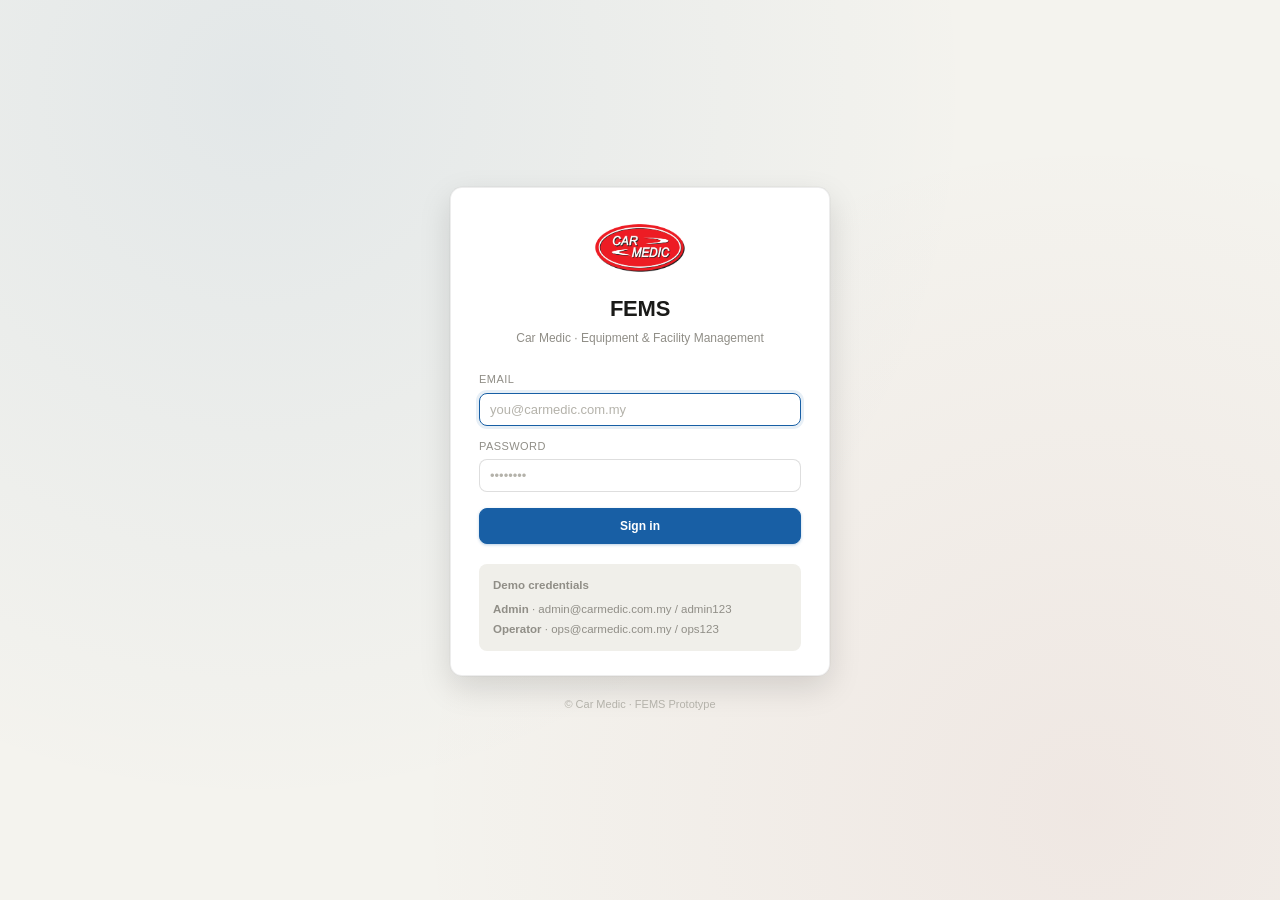
<file: index.html>
<!DOCTYPE html>
<html lang="en">
<head>
  <meta charset="UTF-8">
  <meta name="viewport" content="width=device-width, initial-scale=1.0">
  <title>Car Medic · FEMS</title>
  <link rel="icon" type="image/png" href="logo.png">
  <link rel="stylesheet" href="styles.css">
</head>
<body>
<div class="shell" id="shell">

  <!-- ── SIDEBAR ── -->
  <aside class="sidebar" id="sidebar">
    <div class="sb-brand">
      <div class="sb-logo">
        <img src="logo.png" alt="Car Medic" onerror="this.style.display='none'; this.nextElementSibling.style.display='flex';">
        <div class="sb-logo-fallback" style="display:none;">
          <svg width="18" height="18" viewBox="0 0 24 24" fill="none" stroke="white" stroke-width="2.5" stroke-linecap="round" stroke-linejoin="round">
            <path d="M12 2L2 7l10 5 10-5-10-5zM2 17l10 5 10-5M2 12l10 5 10-5"/>
          </svg>
        </div>
      </div>
      <div class="sb-brand-text">
        <span class="sb-name">FEMS</span>
        <span class="sb-sub">Car Medic · v1.0</span>
      </div>
    </div>

    <nav class="sb-nav" id="sb-nav">
      <div class="sb-section-label">Main</div>
      <button class="nav-item" data-page="overview">
        <svg class="nav-icon" viewBox="0 0 24 24" fill="none" stroke="currentColor" stroke-width="2" stroke-linecap="round" stroke-linejoin="round">
          <rect x="3" y="3" width="7" height="7" rx="1"/><rect x="14" y="3" width="7" height="7" rx="1"/>
          <rect x="14" y="14" width="7" height="7" rx="1"/><rect x="3" y="14" width="7" height="7" rx="1"/>
        </svg>
        <span>Overview</span>
      </button>
      <button class="nav-item" data-page="equipment">
        <svg class="nav-icon" viewBox="0 0 24 24" fill="none" stroke="currentColor" stroke-width="2" stroke-linecap="round" stroke-linejoin="round">
          <rect x="1" y="3" width="15" height="13" rx="2"/>
          <path d="M16 8h4l3 3v5h-7V8z"/>
          <circle cx="5.5" cy="18.5" r="2.5"/><circle cx="18.5" cy="18.5" r="2.5"/>
        </svg>
        <span>Equipment</span>
      </button>
      <button class="nav-item" data-page="facilities">
        <svg class="nav-icon" viewBox="0 0 24 24" fill="none" stroke="currentColor" stroke-width="2" stroke-linecap="round" stroke-linejoin="round">
          <path d="M3 21h18M5 21V7l8-4v18M19 21V11l-6-4"/>
        </svg>
        <span>Facilities</span>
      </button>

      <div class="sb-section-label">Operations</div>
      <button class="nav-item" data-page="maintenance">
        <svg class="nav-icon" viewBox="0 0 24 24" fill="none" stroke="currentColor" stroke-width="2" stroke-linecap="round" stroke-linejoin="round">
          <path d="M14.7 6.3a1 1 0 000 1.4l1.6 1.6a1 1 0 001.4 0l3.77-3.77a6 6 0 01-7.94 7.94l-6.91 6.91a2.12 2.12 0 01-3-3l6.91-6.91a6 6 0 017.94-7.94l-3.76 3.76z"/>
        </svg>
        <span>Maintenance</span>
        <span class="nav-count danger" id="nav-count-maintenance">2</span>
      </button>
      <button class="nav-item" data-page="history">
        <svg class="nav-icon" viewBox="0 0 24 24" fill="none" stroke="currentColor" stroke-width="2" stroke-linecap="round" stroke-linejoin="round">
          <circle cx="12" cy="12" r="10"/><polyline points="12 6 12 12 16 14"/>
        </svg>
        <span>History</span>
      </button>
      <button class="nav-item admin-only" data-page="templates">
        <svg class="nav-icon" viewBox="0 0 24 24" fill="none" stroke="currentColor" stroke-width="2" stroke-linecap="round" stroke-linejoin="round">
          <path d="M9 11H3v10h6V11zM21 3h-6v18h6V3zM15 7H9v4h6V7z"/>
        </svg>
        <span>PM Templates</span>
      </button>

      <div class="sb-section-label">Inventory</div>
      <button class="nav-item" data-page="parts">
        <svg class="nav-icon" viewBox="0 0 24 24" fill="none" stroke="currentColor" stroke-width="2" stroke-linecap="round" stroke-linejoin="round">
          <circle cx="12" cy="12" r="3"/>
          <path d="M19.4 15a1.65 1.65 0 00.33 1.82l.06.06a2 2 0 01-2.83 2.83l-.06-.06a1.65 1.65 0 00-1.82-.33 1.65 1.65 0 00-1 1.51V21a2 2 0 01-4 0v-.09A1.65 1.65 0 009 19.4a1.65 1.65 0 00-1.82.33l-.06.06a2 2 0 01-2.83-2.83l.06-.06a1.65 1.65 0 00.33-1.82 1.65 1.65 0 00-1.51-1H3a2 2 0 010-4h.09A1.65 1.65 0 004.6 9a1.65 1.65 0 00-.33-1.82l-.06-.06a2 2 0 012.83-2.83l.06.06a1.65 1.65 0 001.82.33H9a1.65 1.65 0 001-1.51V3a2 2 0 014 0v.09a1.65 1.65 0 001 1.51 1.65 1.65 0 001.82-.33l.06-.06a2 2 0 012.83 2.83l-.06.06a1.65 1.65 0 00-.33 1.82V9a1.65 1.65 0 001.51 1H21a2 2 0 010 4h-.09a1.65 1.65 0 00-1.51 1z"/>
        </svg>
        <span>Parts</span>
      </button>

      <div class="sb-section-label admin-only">Analytics</div>
      <button class="nav-item admin-only" data-page="reports">
        <svg class="nav-icon" viewBox="0 0 24 24" fill="none" stroke="currentColor" stroke-width="2" stroke-linecap="round" stroke-linejoin="round">
          <line x1="18" y1="20" x2="18" y2="10"/><line x1="12" y1="20" x2="12" y2="4"/><line x1="6" y1="20" x2="6" y2="14"/>
        </svg>
        <span>Reports</span>
      </button>

      <div class="sb-section-label admin-only">Administration</div>
      <button class="nav-item admin-only" data-page="users">
        <svg class="nav-icon" viewBox="0 0 24 24" fill="none" stroke="currentColor" stroke-width="2" stroke-linecap="round" stroke-linejoin="round">
          <path d="M17 21v-2a4 4 0 00-4-4H5a4 4 0 00-4 4v2"/><circle cx="9" cy="7" r="4"/><path d="M23 21v-2a4 4 0 00-3-3.87"/><path d="M16 3.13a4 4 0 010 7.75"/>
        </svg>
        <span>Users</span>
      </button>
    </nav>

    <div class="sb-footer">
      <div class="sb-user">
        <div class="sb-avatar" id="sb-avatar">—</div>
        <div class="sb-user-text">
          <div class="sb-uname" id="sb-uname">Not signed in</div>
          <div class="sb-urole" id="sb-urole">—</div>
        </div>
        <button class="icon-btn sb-logout-btn" data-action="logout" title="Sign out">
          <svg viewBox="0 0 24 24" fill="none" stroke="currentColor" stroke-width="2" stroke-linecap="round" stroke-linejoin="round" style="width:14px;height:14px"><path d="M9 21H5a2 2 0 01-2-2V5a2 2 0 012-2h4"/><polyline points="16 17 21 12 16 7"/><line x1="21" y1="12" x2="9" y2="12"/></svg>
        </button>
      </div>
    </div>
  </aside>

  <!-- ── MAIN ── -->
  <div class="main-wrap" id="main-wrap">
    <header class="topbar">
      <div class="tb-left">
        <button class="icon-btn" id="menu-btn" title="Toggle sidebar">
          <svg viewBox="0 0 24 24" fill="none" stroke="currentColor" stroke-width="2" stroke-linecap="round">
            <line x1="3" y1="6" x2="21" y2="6"/><line x1="3" y1="12" x2="21" y2="12"/><line x1="3" y1="18" x2="21" y2="18"/>
          </svg>
        </button>
        <div class="breadcrumb" id="breadcrumb">Overview</div>
      </div>
      <div class="tb-right">
        <label class="search-wrap">
          <svg class="search-icon" viewBox="0 0 24 24" fill="none" stroke="currentColor" stroke-width="2" stroke-linecap="round">
            <circle cx="11" cy="11" r="8"/><path d="m21 21-4.35-4.35"/>
          </svg>
          <input type="search" id="search-input" placeholder="Search equipment, jobs…" class="search-input" autocomplete="off">
        </label>
        <div class="notif-wrap" id="notif-wrap">
          <button class="icon-btn notif-btn" id="notif-btn" title="Notifications">
            <svg viewBox="0 0 24 24" fill="none" stroke="currentColor" stroke-width="2" stroke-linecap="round">
              <path d="M18 8A6 6 0 006 8c0 7-3 9-3 9h18s-3-2-3-9"/>
              <path d="M13.73 21a2 2 0 01-3.46 0"/>
            </svg>
            <span class="notif-dot" id="notif-dot" style="display:none;">0</span>
          </button>
          <div class="notif-panel" id="notif-panel" style="display:none;"></div>
        </div>
        <button class="icon-btn" id="theme-btn" title="Toggle theme">
          <svg id="theme-icon" viewBox="0 0 24 24" fill="none" stroke="currentColor" stroke-width="2" stroke-linecap="round">
            <circle cx="12" cy="12" r="5"/>
            <line x1="12" y1="1" x2="12" y2="3"/><line x1="12" y1="21" x2="12" y2="23"/>
            <line x1="4.22" y1="4.22" x2="5.64" y2="5.64"/><line x1="18.36" y1="18.36" x2="19.78" y2="19.78"/>
            <line x1="1" y1="12" x2="3" y2="12"/><line x1="21" y1="12" x2="23" y2="12"/>
            <line x1="4.22" y1="19.78" x2="5.64" y2="18.36"/><line x1="18.36" y1="5.64" x2="19.78" y2="4.22"/>
          </svg>
        </button>
      </div>
    </header>

    <main id="page-content" class="page-content"></main>
  </div>
</div>

<!-- ── MODAL ── -->
<div class="modal-backdrop" id="modal-backdrop">
  <div class="modal-box" id="modal-box">
    <div id="modal-inner"></div>
  </div>
</div>

<!-- ── MOBILE OVERLAY ── -->
<div class="mobile-overlay" id="mobile-overlay"></div>

<!-- ── TOASTS ── -->
<div id="toasts" class="toast-stack"></div>

<script src="js/data.js"></script>
<script src="js/core.js"></script>
<script src="js/api.js"></script>
<script src="js/pages.js"></script>
<script src="js/modals.js"></script>
</body>
</html>
</file>
<file: styles.css>
/* ════════════════════════════════════════════════
   CAR MEDIC · FEMS  — Design System & Layout
   ════════════════════════════════════════════════ */

/* ── Tokens ── */
:root {
  --accent:        #185fa5;
  --accent-hover:  #0c447c;
  --accent-light:  #e6f1fb;

  --sb-w:          220px;
  --sb-w-col:      58px;
  --tb-h:          52px;

  --sb-bg:         #1a1917;
  --sb-text:       #8f8c85;
  --sb-text-hi:    #f5f4ed;
  --sb-hover:      rgba(255,255,255,0.06);
  --sb-active:     rgba(255,255,255,0.11);
  --sb-border:     rgba(255,255,255,0.07);

  --app-bg:        #f4f3ee;
  --card-bg:       #ffffff;
  --card-hover:    #faf9f7;
  --topbar-bg:     rgba(244,243,238,0.85);

  --text-1:        #1a1a18;
  --text-2:        #5f5e5a;
  --text-3:        #908e87;
  --text-4:        #b4b2aa;

  --border:        rgba(0,0,0,0.07);
  --border-2:      rgba(0,0,0,0.13);
  --border-3:      rgba(0,0,0,0.22);

  --info-bg:    #e6f1fb; --info-text:    #0c447c; --info-border: #b5d4f4;
  --ok-bg:      #e1f5ee; --ok-text:      #0f6e56; --ok-border:   #9fe1cb;
  --warn-bg:    #faeeda; --warn-text:    #854f0b; --warn-border: #fac775;
  --danger-bg:  #fcebeb; --danger-text:  #a32d2d; --danger-border: #f7c1c1;
  --neutral-bg: #f0efea; --neutral-text: #5f5e5a; --neutral-border: rgba(0,0,0,0.1);

  --r-xs: 4px; --r-sm: 6px; --r-md: 8px; --r-lg: 12px; --r-xl: 16px; --r-full: 9999px;

  --shadow-xs: 0 1px 2px rgba(0,0,0,0.05);
  --shadow-sm: 0 1px 4px rgba(0,0,0,0.07), 0 0 0 0.5px rgba(0,0,0,0.04);
  --shadow-md: 0 4px 14px rgba(0,0,0,0.09), 0 0 0 0.5px rgba(0,0,0,0.04);
  --shadow-lg: 0 12px 32px rgba(0,0,0,0.13), 0 0 0 0.5px rgba(0,0,0,0.05);

  --ease: cubic-bezier(0.4,0,0.2,1);
  --font: -apple-system, BlinkMacSystemFont, "Inter", "Segoe UI", Roboto, sans-serif;
  --mono: "SF Mono", "Menlo", "Consolas", monospace;
}

/* Dark mode */
.dark {
  --app-bg:       #111110;
  --card-bg:      #1c1b19;
  --card-hover:   #222120;
  --topbar-bg:    rgba(17,17,16,0.85);

  --text-1: #f5f4ed; --text-2: #b4b2a9; --text-3: #808078; --text-4: #555450;

  --border:   rgba(255,255,255,0.07);
  --border-2: rgba(255,255,255,0.12);
  --border-3: rgba(255,255,255,0.22);

  --info-bg: #0c2943; --info-text: #85b7eb; --info-border: #0c447c;
  --ok-bg: #082e22; --ok-text: #5dcaa5; --ok-border: #0f6e56;
  --warn-bg: #2d1f08; --warn-text: #ef9f27; --warn-border: #854f0b;
  --danger-bg: #2d0f0f; --danger-text: #f09595; --danger-border: #791f1f;
  --neutral-bg: #252420; --neutral-text: #b4b2a9; --neutral-border: rgba(255,255,255,0.08);
}

/* ── Reset ── */
*, *::before, *::after { box-sizing: border-box; margin: 0; padding: 0; }
body {
  font-family: var(--font);
  background: var(--app-bg);
  color: var(--text-1);
  -webkit-font-smoothing: antialiased;
  line-height: 1.5;
  transition: background 0.25s var(--ease), color 0.25s var(--ease);
}
button { font-family: inherit; cursor: pointer; }
a { color: var(--accent); }
input, select, textarea { font-family: inherit; }
svg { display: block; flex-shrink: 0; }

/* ════════════════════════════════════════════════
   LAYOUT
   ════════════════════════════════════════════════ */
.shell {
  display: flex;
  height: 100vh;
  overflow: hidden;
}

/* ── Sidebar ── */
.sidebar {
  width: var(--sb-w);
  min-width: var(--sb-w);
  background: var(--sb-bg);
  display: flex;
  flex-direction: column;
  transition: width 0.25s var(--ease), min-width 0.25s var(--ease);
  overflow: hidden;
  position: relative;
  z-index: 20;
}
.sidebar.collapsed { width: var(--sb-w-col); min-width: var(--sb-w-col); }

.sb-brand {
  display: flex;
  align-items: center;
  gap: 12px;
  padding: 14px 14px 14px;
  border-bottom: 0.5px solid var(--sb-border);
  min-height: 64px;
  flex-shrink: 0;
}
.sb-logo {
  height: 40px;
  min-width: 44px;
  max-width: 60px;
  display: flex; align-items: center; justify-content: center;
  flex-shrink: 0;
}
.sb-logo img {
  max-height: 100%;
  max-width: 100%;
  width: auto;
  height: auto;
  object-fit: contain;
  display: block;
  filter: drop-shadow(0 1px 2px rgba(0, 0, 0, 0.4));
}
.sb-logo-fallback {
  width: 36px; height: 36px;
  background: var(--accent);
  border-radius: 8px;
  align-items: center; justify-content: center;
}
/* Collapsed sidebar: center the logo tightly */
.sidebar.collapsed .sb-logo { max-width: 42px; height: 32px; }
.sb-brand-text { overflow: hidden; min-width: 0; }
.sb-name { display: block; font-size: 14px; font-weight: 700; color: var(--sb-text-hi); white-space: nowrap; letter-spacing: 0.02em; }
.sb-sub  { display: block; font-size: 10.5px; color: var(--sb-text); white-space: nowrap; margin-top: 2px; }

/* Section group labels in the nav */
.sb-section-label {
  font-size: 10px;
  font-weight: 600;
  text-transform: uppercase;
  letter-spacing: 0.08em;
  color: var(--sb-text);
  opacity: 0.55;
  padding: 12px 12px 4px;
  user-select: none;
}
.sb-section-label:first-child { padding-top: 6px; }

.sidebar.collapsed .sb-brand-text,
.sidebar.collapsed .sb-footer .sb-role-label,
.sidebar.collapsed .sb-footer .role-pill,
.sidebar.collapsed .sb-footer .sb-user-text,
.sidebar.collapsed .nav-item span,
.sidebar.collapsed .nav-count,
.sidebar.collapsed .sb-section-label {
  display: none;
}
.sidebar.collapsed .sb-brand { justify-content: center; padding: 14px 8px; }

.sb-nav {
  flex: 1;
  padding: 10px 8px;
  overflow-y: auto;
  scrollbar-width: none;
}
.sb-nav::-webkit-scrollbar { display: none; }

.nav-item {
  display: flex;
  align-items: center;
  gap: 9px;
  width: 100%;
  padding: 8px 9px;
  border-radius: var(--r-md);
  border: none;
  background: transparent;
  color: var(--sb-text);
  font-size: 13px;
  font-weight: 450;
  text-align: left;
  transition: background 0.15s, color 0.15s;
  white-space: nowrap;
  position: relative;
}
.nav-item:hover  { background: var(--sb-hover); color: var(--sb-text-hi); }
.nav-item.active { background: var(--sb-active); color: var(--sb-text-hi); font-weight: 500; }
.nav-item.active .nav-icon { color: var(--sb-text-hi); }
.nav-item.active::before {
  content: '';
  position: absolute;
  left: -8px;
  top: 50%;
  transform: translateY(-50%);
  width: 3px;
  height: 20px;
  background: var(--accent);
  border-radius: 0 2px 2px 0;
}
.sidebar.collapsed .nav-item.active::before { left: 0; }

.nav-icon { width: 16px; height: 16px; min-width: 16px; }

.nav-count {
  margin-left: auto;
  font-size: 10px;
  font-weight: 600;
  background: var(--sb-hover);
  color: var(--sb-text);
  padding: 1px 6px;
  border-radius: var(--r-full);
  min-width: 18px;
  text-align: center;
}
.nav-count.danger { background: var(--danger-bg); color: var(--danger-text); }

.sb-footer {
  padding: 12px 12px 16px;
  border-top: 0.5px solid var(--sb-border);
  flex-shrink: 0;
  display: flex;
  flex-direction: column;
  gap: 8px;
}
.sb-role-label { font-size: 10px; color: var(--sb-text); font-weight: 500; text-transform: uppercase; letter-spacing: 0.06em; }

.role-pill {
  display: flex;
  background: rgba(255,255,255,0.06);
  border-radius: var(--r-full);
  padding: 2px;
}
.role-btn {
  flex: 1;
  padding: 4px 10px;
  border-radius: var(--r-full);
  border: none;
  background: transparent;
  color: var(--sb-text);
  font-size: 11px;
  font-weight: 500;
  transition: all 0.2s var(--ease);
}
.role-btn.active {
  background: var(--accent);
  color: white;
  box-shadow: 0 1px 4px rgba(24,95,165,0.4);
}

.sb-user {
  display: flex;
  align-items: center;
  gap: 9px;
  padding: 4px 0 0;
}
.sb-avatar {
  width: 30px; height: 30px; min-width: 30px;
  border-radius: var(--r-full);
  background: var(--info-bg);
  color: var(--info-text);
  font-size: 11px; font-weight: 600;
  display: flex; align-items: center; justify-content: center;
  transition: background 0.2s, color 0.2s;
}
.sb-uname { font-size: 12px; font-weight: 500; color: var(--sb-text-hi); white-space: nowrap; }
.sb-urole { font-size: 10px; color: var(--sb-text); white-space: nowrap; }

/* ── Main wrap ── */
.main-wrap {
  flex: 1;
  display: flex;
  flex-direction: column;
  overflow: hidden;
}

/* ── Topbar ── */
.topbar {
  height: var(--tb-h);
  min-height: var(--tb-h);
  display: flex;
  align-items: center;
  justify-content: space-between;
  padding: 0 16px;
  background: var(--topbar-bg);
  backdrop-filter: blur(8px);
  border-bottom: 0.5px solid var(--border-2);
  position: sticky;
  top: 0;
  z-index: 10;
  gap: 12px;
}
.tb-left, .tb-right { display: flex; align-items: center; gap: 10px; }
.tb-right { gap: 6px; }

.breadcrumb {
  font-size: 13px;
  font-weight: 500;
  color: var(--text-1);
}

.icon-btn {
  width: 32px; height: 32px;
  border: none;
  background: transparent;
  border-radius: var(--r-md);
  display: flex; align-items: center; justify-content: center;
  color: var(--text-3);
  transition: background 0.15s, color 0.15s;
  flex-shrink: 0;
}
.icon-btn svg { width: 16px; height: 16px; }
.icon-btn:hover { background: var(--border); color: var(--text-1); }

.search-wrap {
  display: flex; align-items: center; gap: 7px;
  background: var(--card-bg);
  border: 0.5px solid var(--border-2);
  border-radius: var(--r-md);
  padding: 0 10px;
  height: 32px;
  transition: border-color 0.15s, box-shadow 0.15s;
  cursor: text;
}
.search-wrap:focus-within {
  border-color: var(--accent);
  box-shadow: 0 0 0 3px rgba(24,95,165,0.1);
}
.search-icon { width: 13px; height: 13px; color: var(--text-3); flex-shrink: 0; }
.search-input {
  border: none; background: transparent; outline: none;
  font-size: 12px; color: var(--text-1);
  width: 200px;
}
.search-input::placeholder { color: var(--text-4); }

.notif-btn { position: relative; }
.notif-dot {
  position: absolute;
  top: 4px; right: 4px;
  min-width: 14px; height: 14px;
  background: #e24b4a;
  border-radius: var(--r-full);
  border: 1.5px solid var(--app-bg);
  font-size: 9px; font-weight: 700; color: white;
  display: flex; align-items: center; justify-content: center;
  padding: 0 3px;
}

/* ── Page content ── */
.page-content {
  flex: 1;
  overflow-y: auto;
  padding: 20px 22px 48px;
  scrollbar-width: thin;
  scrollbar-color: var(--border-2) transparent;
}
.page-content::-webkit-scrollbar { width: 5px; }
.page-content::-webkit-scrollbar-thumb { background: var(--border-2); border-radius: 3px; }

/* ════════════════════════════════════════════════
   PAGE STRUCTURE
   ════════════════════════════════════════════════ */
.page-hd {
  display: flex;
  justify-content: space-between;
  align-items: flex-start;
  margin-bottom: 20px;
  gap: 12px;
  flex-wrap: wrap;
}
.page-hd-left { display: flex; flex-direction: column; gap: 3px; }
.page-title { font-size: 18px; font-weight: 600; color: var(--text-1); }
.page-sub   { font-size: 12px; color: var(--text-3); }
.page-hd-right { display: flex; gap: 8px; align-items: center; flex-wrap: wrap; }

.section { margin-bottom: 20px; }
.section-title {
  font-size: 11px; font-weight: 600;
  text-transform: uppercase; letter-spacing: 0.06em;
  color: var(--text-3);
  margin-bottom: 10px;
}
.section-hd {
  display: flex;
  justify-content: space-between;
  align-items: center;
  margin-bottom: 10px;
}
.section-hd-title { font-size: 13px; font-weight: 600; color: var(--text-1); }

/* ── Back button ── */
.btn-back {
  display: inline-flex; align-items: center; gap: 6px;
  font-size: 12px; color: var(--text-3);
  background: transparent; border: none; padding: 0;
  margin-bottom: 14px;
  transition: color 0.15s;
}
.btn-back:hover { color: var(--text-1); }
.btn-back svg { width: 14px; height: 14px; }

/* ════════════════════════════════════════════════
   GRID HELPERS
   ════════════════════════════════════════════════ */
.grid-4 { display: grid; grid-template-columns: repeat(4, 1fr); gap: 10px; }
.grid-3 { display: grid; grid-template-columns: repeat(3, 1fr); gap: 12px; }
.grid-2 { display: grid; grid-template-columns: repeat(2, 1fr); gap: 12px; }
.grid-3-1 { display: grid; grid-template-columns: 3fr 1fr; gap: 16px; align-items: start; }
.grid-2-1 { display: grid; grid-template-columns: 2fr 1fr; gap: 16px; align-items: start; }

/* Prevent grid children from being pushed wider than their track by intrinsic content.
   Without this, a wide child (e.g. a table with min-width: 600px) forces its column
   to at least that width, which on mobile breaks the layout for every container on the page. */
.grid-2 > *,
.grid-3 > *,
.grid-4 > *,
.grid-3-1 > *,
.grid-2-1 > * { min-width: 0; }

/* ════════════════════════════════════════════════
   CARD
   ════════════════════════════════════════════════ */
.card {
  background: var(--card-bg);
  border: 0.5px solid var(--border-2);
  border-radius: var(--r-lg);
  padding: 16px;
  box-shadow: var(--shadow-sm);
  transition: background 0.2s, border-color 0.15s;
}
.card-sm { padding: 12px 14px; border-radius: var(--r-md); }
.card-xs { padding: 10px 12px; border-radius: var(--r-md); }
.card-click { cursor: pointer; }
.card-click:hover { border-color: var(--border-3); box-shadow: var(--shadow-md); transform: translateY(-1px); }
.card-click { transition: border-color 0.15s, box-shadow 0.15s, transform 0.15s; }

/* ════════════════════════════════════════════════
   KPI CARDS
   ════════════════════════════════════════════════ */
.kpi-card {
  border-radius: var(--r-lg);
  padding: 14px 16px;
  border: 0.5px solid transparent;
  display: flex;
  flex-direction: column;
  gap: 6px;
}
.kpi-label { font-size: 11px; font-weight: 500; }
.kpi-value { font-size: 26px; font-weight: 600; line-height: 1; }
.kpi-sub   { font-size: 11px; opacity: 0.7; }

.kpi-default  { background: var(--neutral-bg); border-color: var(--border); color: var(--text-2); }
.kpi-default .kpi-value { color: var(--text-1); }
.kpi-danger   { background: var(--danger-bg);  border-color: var(--danger-border);  color: var(--danger-text); }
.kpi-warning  { background: var(--warn-bg);    border-color: var(--warn-border);    color: var(--warn-text); }
.kpi-success  { background: var(--ok-bg);      border-color: var(--ok-border);      color: var(--ok-text); }
.kpi-info     { background: var(--info-bg);    border-color: var(--info-border);    color: var(--info-text); }

/* ════════════════════════════════════════════════
   BUTTONS
   ════════════════════════════════════════════════ */
.btn {
  display: inline-flex; align-items: center; gap: 6px;
  padding: 6px 13px;
  border-radius: var(--r-md);
  border: 0.5px solid var(--border-2);
  background: var(--card-bg);
  color: var(--text-1);
  font-size: 12px; font-weight: 500;
  cursor: pointer;
  transition: background 0.15s, border-color 0.15s, box-shadow 0.15s;
  white-space: nowrap;
  text-decoration: none;
}
.btn:hover { background: var(--card-hover); border-color: var(--border-3); }
.btn:active { transform: scale(0.98); }
.btn svg { width: 13px; height: 13px; }

.btn-primary {
  background: var(--accent); border-color: var(--accent);
  color: white; font-weight: 600;
  box-shadow: 0 1px 3px rgba(24,95,165,0.3);
}
.btn-primary:hover { background: var(--accent-hover); border-color: var(--accent-hover); }

.btn-danger { background: var(--danger-bg); border-color: var(--danger-border); color: var(--danger-text); }
.btn-success { background: var(--ok-bg); border-color: var(--ok-border); color: var(--ok-text); }

.btn-sm { padding: 4px 9px; font-size: 11px; border-radius: var(--r-sm); }
.btn-ghost { background: transparent; border-color: transparent; }
.btn-ghost:hover { background: var(--border); border-color: transparent; }

/* ════════════════════════════════════════════════
   BADGES / PILLS / STATUS
   ════════════════════════════════════════════════ */
.pill {
  display: inline-flex; align-items: center;
  font-size: 11px; font-weight: 500;
  padding: 3px 8px;
  border-radius: var(--r-full);
  white-space: nowrap;
}
.pill-danger  { background: var(--danger-bg);  color: var(--danger-text); }
.pill-warning { background: var(--warn-bg);    color: var(--warn-text); }
.pill-ok      { background: var(--ok-bg);      color: var(--ok-text); }
.pill-info    { background: var(--info-bg);    color: var(--info-text); }
.pill-neutral { background: var(--neutral-bg); color: var(--neutral-text); }

.dot {
  width: 7px; height: 7px; border-radius: 50%;
  display: inline-block; flex-shrink: 0;
}
.dot-danger  { background: var(--danger-text); }
.dot-warning { background: var(--warn-text); }
.dot-ok      { background: var(--ok-text); }
.dot-info    { background: var(--info-text); }
.dot-neutral { background: var(--text-4); }

.code {
  font-family: var(--mono);
  font-size: 10.5px;
  color: var(--text-3);
  background: var(--neutral-bg);
  padding: 1px 5px;
  border-radius: var(--r-xs);
}

/* ════════════════════════════════════════════════
   PROGRESS
   ════════════════════════════════════════════════ */
.progress {
  height: 6px;
  background: var(--neutral-bg);
  border-radius: 3px;
  overflow: hidden;
}
.progress-fill {
  height: 100%;
  border-radius: 3px;
  transition: width 0.5s var(--ease);
}

/* ════════════════════════════════════════════════
   FORMS
   ════════════════════════════════════════════════ */
.field { display: flex; flex-direction: column; gap: 5px; }
.field-label {
  font-size: 11px; font-weight: 500;
  color: var(--text-3);
  text-transform: uppercase; letter-spacing: 0.04em;
}

.input, select.input, textarea.input {
  font-size: 13px;
  padding: 8px 10px;
  border-radius: var(--r-md);
  border: 0.5px solid var(--border-2);
  background: var(--card-bg);
  color: var(--text-1);
  width: 100%;
  transition: border-color 0.15s, box-shadow 0.15s;
  appearance: none;
}
.input:focus {
  outline: none;
  border-color: var(--accent);
  box-shadow: 0 0 0 3px rgba(24,95,165,0.1);
}
.input::placeholder { color: var(--text-4); }

select.input {
  background-image: url("data:image/svg+xml,%3Csvg xmlns='http://www.w3.org/2000/svg' width='12' height='12' viewBox='0 0 24 24' fill='none' stroke='%23888780' stroke-width='2'%3E%3Cpath d='M6 9l6 6 6-6'/%3E%3C/svg%3E");
  background-repeat: no-repeat;
  background-position: right 9px center;
  padding-right: 30px;
  cursor: pointer;
}

.form-grid { display: grid; grid-template-columns: 1fr 1fr; gap: 12px 14px; }
.span-2 { grid-column: span 2; }

/* ════════════════════════════════════════════════
   TABLE
   ════════════════════════════════════════════════ */
.table-wrap {
  overflow-x: auto;
  border-radius: var(--r-lg);
  border: 0.5px solid var(--border-2);
  background: var(--card-bg);
  box-shadow: var(--shadow-sm);
}
table {
  width: 100%; border-collapse: collapse;
  font-size: 12.5px;
}
thead { border-bottom: 0.5px solid var(--border-2); }
th {
  font-size: 11px; font-weight: 600; text-transform: uppercase;
  letter-spacing: 0.05em; color: var(--text-3);
  padding: 10px 14px; text-align: left;
  white-space: nowrap;
}
td {
  padding: 11px 14px; color: var(--text-1);
  border-top: 0.5px solid var(--border);
  vertical-align: middle;
}
tr:first-child td { border-top: none; }
tbody tr { transition: background 0.12s; }
tbody tr:hover { background: var(--card-hover); }
tbody tr.clickable { cursor: pointer; }

/* ════════════════════════════════════════════════
   FILTER TABS
   ════════════════════════════════════════════════ */
.filter-tabs {
  display: flex; gap: 4px;
  background: var(--neutral-bg);
  padding: 3px;
  border-radius: var(--r-md);
  border: 0.5px solid var(--border);
}
.filter-tab {
  padding: 5px 12px;
  border-radius: var(--r-sm);
  border: none;
  background: transparent;
  color: var(--text-3);
  font-size: 12px; font-weight: 500;
  cursor: pointer;
  transition: all 0.15s;
  display: flex; align-items: center; gap: 6px;
  white-space: nowrap;
}
.filter-tab.active {
  background: var(--card-bg);
  color: var(--text-1);
  box-shadow: var(--shadow-xs);
}
.filter-tab:hover:not(.active) { color: var(--text-2); }
.filter-tab .fc {
  font-size: 10px; font-weight: 700;
  min-width: 17px; height: 17px;
  display: inline-flex; align-items: center; justify-content: center;
  border-radius: var(--r-full);
  padding: 0 4px;
}
.fc-danger  { background: var(--danger-bg);  color: var(--danger-text); }
.fc-warning { background: var(--warn-bg);    color: var(--warn-text); }
.fc-ok      { background: var(--ok-bg);      color: var(--ok-text); }
.fc-neutral { background: var(--border);     color: var(--text-3); }

/* ════════════════════════════════════════════════
   CHECKLIST
   ════════════════════════════════════════════════ */
.cl-item {
  display: flex;
  align-items: flex-start;
  gap: 11px;
  padding: 10px 0;
  border-bottom: 0.5px solid var(--border);
  cursor: pointer;
  transition: opacity 0.2s;
}
.cl-item:last-child { border-bottom: none; }
.cl-item.done { opacity: 0.5; }
.cl-item.done .cl-bm { text-decoration: line-through; color: var(--text-3); }
.cl-item.cl-item-locked { cursor: not-allowed; opacity: 0.55; }
.cl-item.cl-item-locked .cl-check { background: var(--neutral-bg); border-color: var(--border-2); }

.cl-check {
  width: 18px; height: 18px; min-width: 18px;
  border-radius: 4px;
  border: 1.5px solid var(--border-2);
  background: var(--card-bg);
  display: flex; align-items: center; justify-content: center;
  margin-top: 2px;
  transition: all 0.2s var(--ease);
  flex-shrink: 0;
}
.cl-check:hover { border-color: var(--ok-text); }
.cl-check.checked {
  background: var(--ok-text); border-color: var(--ok-text);
}
.cl-check svg {
  width: 10px; height: 10px;
  opacity: 0; transform: scale(0.3);
  transition: all 0.22s cubic-bezier(0.34,1.56,0.64,1);
}
.cl-check.checked svg { opacity: 1; transform: scale(1); }

.cl-text { display: flex; flex-direction: column; gap: 2px; }
.cl-bm { font-size: 13px; font-weight: 450; color: var(--text-1); transition: color 0.2s; }
.cl-en { font-size: 11px; color: var(--text-3); font-style: italic; }

/* Proof photo grid (active job page + history detail).
   Square thumbnails, click to open lightbox, × button to remove (active job only). */
.proof-grid {
  display: grid;
  grid-template-columns: repeat(auto-fill, minmax(80px, 1fr));
  gap: 8px;
  margin-bottom: 10px;
}
.proof-thumb {
  position: relative;
  aspect-ratio: 1;
  border-radius: var(--r-sm);
  overflow: hidden;
  background: var(--neutral-bg);
  border: 0.5px solid var(--border);
}
.proof-thumb img {
  width: 100%; height: 100%; object-fit: cover; cursor: zoom-in; display: block;
}
.proof-rm {
  position: absolute; top: 4px; right: 4px;
  width: 22px; height: 22px;
  border: none; border-radius: 50%;
  background: rgba(0,0,0,0.6); color: white;
  font-size: 16px; line-height: 1; cursor: pointer;
  display: flex; align-items: center; justify-content: center;
  font-weight: 700;
}
.proof-rm:hover { background: var(--danger-text); }
.proof-add-btn {
  display: inline-flex; align-items: center; gap: 6px;
  cursor: pointer;
}

/* ════════════════════════════════════════════════
   JOB CARD
   ════════════════════════════════════════════════ */
.job-card {
  background: var(--card-bg);
  border: 0.5px solid var(--border-2);
  border-radius: var(--r-lg);
  padding: 12px 14px 12px 18px;   /* extra left padding so content clears the color bar */
  cursor: pointer;
  transition: all 0.15s;
  position: relative;
  overflow: hidden;
  display: flex;
  align-items: center;
  gap: 12px;
}
.job-card:hover { border-color: var(--border-3); box-shadow: var(--shadow-md); transform: translateY(-1px); }
.job-card::before {
  content: '';
  position: absolute;
  left: 0; top: 0; bottom: 0;
  width: 3px;
}
.job-card.danger::before  { background: var(--danger-text); }
.job-card.warning::before { background: var(--warn-text); }
.job-card.ok::before      { background: var(--ok-text); }
.job-card.info::before    { background: var(--info-text); }

.job-card-thumb {
  width: 64px; height: 64px;
  border-radius: var(--r-md);
  background: var(--neutral-bg);
  overflow: hidden;
  flex-shrink: 0;
  display: flex; align-items: center; justify-content: center;
  color: var(--text-3);
  border: 0.5px solid var(--border);
}
.job-card-thumb img { width: 100%; height: 100%; object-fit: cover; display: block; }
.job-card-thumb svg { width: 28px !important; height: 28px !important; opacity: 0.5; }

.job-card-body { flex: 1; min-width: 0; }

.job-card-hd {
  display: flex; justify-content: space-between;
  align-items: flex-start; gap: 8px;
  margin-bottom: 4px;
}
.job-card-title { font-size: 14px; font-weight: 500; color: var(--text-1); white-space: nowrap; overflow: hidden; text-overflow: ellipsis; }
.job-card-meta  { font-size: 11px; color: var(--text-3); margin-bottom: 8px; }
.job-card-pills { display: flex; gap: 5px; flex-wrap: wrap; align-items: center; }

/* Smaller thumb on narrow screens */
@media (max-width: 480px) {
  .job-card-thumb { width: 52px; height: 52px; }
  .job-card-thumb svg { width: 22px !important; height: 22px !important; }
}

/* ════════════════════════════════════════════════
   EQUIPMENT CARD
   ════════════════════════════════════════════════ */
.equip-card {
  background: var(--card-bg);
  border: 0.5px solid var(--border-2);
  border-radius: var(--r-lg);
  padding: 0;                     /* hero image goes flush to edges */
  cursor: pointer;
  transition: all 0.15s;
  display: flex;
  flex-direction: column;
  overflow: hidden;               /* clip the hero image to rounded corners */
}
.equip-card:hover { border-color: var(--border-3); box-shadow: var(--shadow-md); transform: translateY(-1px); }

/* Hero image (top ~60% of card) — large photo or placeholder icon */
.equip-hero {
  position: relative;
  width: 100%;
  height: 190px;
  background: var(--neutral-bg);
  overflow: hidden;
  display: flex;
  align-items: center;
  justify-content: center;
  flex-shrink: 0;
  border-bottom: 0.5px solid var(--border);
}
.equip-hero img { width: 100%; height: 100%; object-fit: cover; display: block; }
.equip-hero-placeholder { color: var(--text-3); display: flex; align-items: center; justify-content: center; width: 100%; height: 100%; }
.equip-hero-placeholder svg { width: 56px !important; height: 56px !important; opacity: 0.3; }
.equip-hero-status { position: absolute; top: 10px; right: 10px; display: flex; align-items: center; gap: 6px; }
.equip-hero-status .pill { box-shadow: 0 1px 3px rgba(0,0,0,0.15); }
.equip-hero.hero-bd { background: var(--bd-bg); }
.equip-hero.hero-bd .equip-hero-placeholder { color: var(--bd-text); }

.equip-card-content { padding: 14px; display: flex; flex-direction: column; gap: 10px; }

.equip-card-hd { display: flex; justify-content: space-between; align-items: flex-start; gap: 8px; }
.equip-name { font-size: 14px; font-weight: 600; color: var(--text-1); margin-bottom: 3px; }
.equip-meta { font-size: 11.5px; color: var(--text-3); }

.equip-card-body { border-top: 0.5px solid var(--border); padding-top: 10px; }

/* Card action row — buttons aligned to the right (Update hours + Report breakdown) */
.equip-card-actions {
  display: flex; gap: 6px; flex-wrap: wrap;
  justify-content: flex-end;
}

/* SORT BAR — pill buttons with direction toggle */
.sort-bar {
  display: flex; align-items: center; gap: 6px;
  flex-wrap: wrap;
}
.sort-bar-label {
  font-size: 10.5px; font-weight: 600;
  text-transform: uppercase; letter-spacing: 0.06em;
  color: var(--text-3);
  margin-right: 2px;
}
.sort-btn {
  display: inline-flex; align-items: center; gap: 4px;
  padding: 6px 11px;
  font-size: 12px; font-weight: 500;
  color: var(--text-2);
  background: var(--card-bg);
  border: 1px solid var(--border-2);
  border-radius: 999px;
  cursor: pointer;
  transition: background 0.12s, border-color 0.12s, color 0.12s;
  white-space: nowrap;
}
.sort-btn:hover { border-color: var(--border-3); color: var(--text-1); }
.sort-btn.active {
  background: var(--info-bg);
  border-color: var(--info-text);
  color: var(--info-text);
  font-weight: 600;
}
.sort-btn svg { width: 11px; height: 11px; flex-shrink: 0; }
.sort-btn:not(.active) svg { opacity: 0.45; }

.equip-stat-row { display: flex; justify-content: space-between; font-size: 11.5px; margin-bottom: 4px; }
.equip-stat-label { color: var(--text-3); }
.equip-stat-val   { color: var(--text-1); font-weight: 500; }

/* Mobile: slightly shorter hero to fit more cards on screen */
@media (max-width: 720px) {
  .equip-hero { height: 160px; }
}

/* ════════════════════════════════════════════════
   INLINE BAR CHART (CSS)
   ════════════════════════════════════════════════ */
.bar-chart {
  display: grid;
  align-items: end;
  gap: 6px;
  height: 80px;
}
.bar-col { display: flex; flex-direction: column; align-items: center; gap: 4px; height: 100%; justify-content: flex-end; }
.bar-val { font-size: 9.5px; color: var(--text-3); font-weight: 500; }
.bar     { width: 100%; border-radius: 3px 3px 0 0; min-height: 4px; transition: height 0.4s var(--ease); }
.bar-lbl { font-size: 9.5px; color: var(--text-3); }
.bar-active { background: var(--accent) !important; }

.chart-footer {
  display: flex;
  justify-content: space-between;
  font-size: 11px;
  color: var(--text-3);
  padding-top: 8px;
  border-top: 0.5px solid var(--border);
  margin-top: 6px;
}

/* ════════════════════════════════════════════════
   FLEET HEALTH DONUT (SVG)
   ════════════════════════════════════════════════ */
.fleet-health {
  display: flex; align-items: center; gap: 20px;
}
.donut-wrap { position: relative; flex-shrink: 0; }
.donut-label {
  position: absolute; inset: 0;
  display: flex; flex-direction: column;
  align-items: center; justify-content: center;
}
.donut-big   { font-size: 22px; font-weight: 700; color: var(--text-1); }
.donut-small { font-size: 10px; color: var(--text-3); }

.health-legend { display: flex; flex-direction: column; gap: 7px; }
.legend-row { display: flex; align-items: center; gap: 8px; font-size: 12px; }
.legend-dot { width: 8px; height: 8px; border-radius: 50%; flex-shrink: 0; }
.legend-label { color: var(--text-2); flex: 1; }
.legend-val   { font-weight: 600; color: var(--text-1); }
.legend-pct   { color: var(--text-3); font-size: 11px; }

/* ════════════════════════════════════════════════
   ALERT BANNER
   ════════════════════════════════════════════════ */
.alert-banner {
  border-radius: var(--r-md);
  padding: 10px 14px;
  font-size: 12px;
  display: flex;
  align-items: flex-start;
  gap: 9px;
}
.alert-banner svg { width: 14px; height: 14px; flex-shrink: 0; margin-top: 1px; }
.alert-warning { background: var(--warn-bg); border: 0.5px solid var(--warn-border); color: var(--warn-text); }
.alert-danger  { background: var(--danger-bg); border: 0.5px solid var(--danger-border); color: var(--danger-text); }
.alert-info    { background: var(--info-bg); border: 0.5px solid var(--info-border); color: var(--info-text); }

/* ════════════════════════════════════════════════
   MODAL
   ════════════════════════════════════════════════ */
.modal-backdrop {
  display: none;
  position: fixed; inset: 0;
  background: rgba(0,0,0,0.45);
  z-index: 100;
  align-items: center; justify-content: center;
  backdrop-filter: blur(2px);
  animation: fadeIn 0.15s var(--ease);
}
.modal-backdrop.open { display: flex; }
.modal-box {
  background: var(--card-bg);
  border-radius: var(--r-xl);
  box-shadow: var(--shadow-lg);
  max-width: 540px;
  width: 92%;
  max-height: 85vh;
  overflow-y: auto;
  animation: slideUp 0.2s var(--ease);
}
.modal-hd {
  display: flex; justify-content: space-between; align-items: center;
  padding: 16px 20px 12px;
  border-bottom: 0.5px solid var(--border-2);
}
.modal-title { font-size: 15px; font-weight: 600; }
.modal-body  { padding: 16px 20px; }
.modal-ft    { padding: 12px 20px 16px; border-top: 0.5px solid var(--border); display: flex; justify-content: flex-end; gap: 8px; }

/* ════════════════════════════════════════════════
   TOAST
   ════════════════════════════════════════════════ */
.toast-stack {
  position: fixed; bottom: 20px; right: 20px;
  display: flex; flex-direction: column; gap: 8px;
  z-index: 200; pointer-events: none;
}
.toast-item {
  display: flex; align-items: center; gap: 8px;
  padding: 10px 14px;
  border-radius: var(--r-md);
  font-size: 12px; font-weight: 500;
  box-shadow: var(--shadow-lg);
  animation: slideInRight 0.25s var(--ease);
  pointer-events: auto;
  min-width: 220px;
}
.toast-item svg { width: 14px; height: 14px; flex-shrink: 0; }
.toast-success { background: var(--ok-text); color: white; }
.toast-error   { background: var(--danger-text); color: white; }
.toast-info    { background: var(--accent); color: white; }
.toast-warn    { background: #854f0b; color: white; }
.toast-out { animation: slideOutRight 0.2s var(--ease) forwards; }

/* ════════════════════════════════════════════════
   EMPTY STATE
   ════════════════════════════════════════════════ */
.empty-state {
  display: flex; flex-direction: column;
  align-items: center; justify-content: center;
  padding: 48px 24px; gap: 10px;
  color: var(--text-3);
}con
.empty-state > svg { width: 36px !important; height: 36px !important; opacity: 0.4; flex-shrink: 0; }
.empty-state-title { font-size: 14px; font-weight: 500; color: var(--text-2); }
.empty-state-sub   { font-size: 12px; text-align: center; max-width: 320px; line-height: 1.5; }
.empty-state-zero  { padding: 64px 24px; gap: 14px; }
.empty-state-zero .empty-state-illus {
  width: 64px; height: 64px; border-radius: 50%;
  background: var(--neutral-bg);
  display: flex; align-items: center; justify-content: center;
  color: var(--text-3);
}
.empty-state-zero .empty-state-illus svg { width: 32px; height: 32px; opacity: 0.7; }
.empty-state-zero .empty-state-title { font-size: 16px; }
.empty-state-zero .empty-state-cta   { margin-top: 8px; }

/* ════════════════════════════════════════════════
   CONFETTI BURST — fired when a job is closed successfully.
   ════════════════════════════════════════════════ */
.confetti-piece {
  position: fixed;
  width: 9px; height: 14px;
  pointer-events: none;
  z-index: 9999;
  border-radius: 2px;
  animation: confettiFly 1.6s cubic-bezier(0.15, 0.6, 0.3, 1) forwards;
}
@keyframes confettiFly {
  0%   { transform: translate(0, 0) rotate(0); opacity: 1; }
  100% { transform: translate(var(--dx), var(--dy)) rotate(var(--rot)); opacity: 0; }
}

/* ════════════════════════════════════════════════
   NOTIFICATION BELL — shake + pulse when a NEW alert arrives.
   ════════════════════════════════════════════════ */
.notif-btn svg.bell-shaking {
  animation: bellShake 0.7s cubic-bezier(0.36, 0.07, 0.19, 0.97);
  transform-origin: top center;
}
@keyframes bellShake {
  0%, 100% { transform: rotate(0); }
  15%      { transform: rotate(-18deg); }
  30%      { transform: rotate(15deg);  }
  45%      { transform: rotate(-12deg); }
  60%      { transform: rotate(8deg);   }
  75%      { transform: rotate(-4deg);  }
}
.notif-dot.badge-pulsing {
  animation: badgePulse 0.6s cubic-bezier(0.34, 1.56, 0.64, 1);
}
@keyframes badgePulse {
  0%, 100% { transform: scale(1); }
  50%      { transform: scale(1.5); }
}

/* ════════════════════════════════════════════════
   WELCOME SPLASH — shown once after a fresh login.
   ════════════════════════════════════════════════ */
.welcome-splash {
  position: fixed; inset: 0;
  display: flex; align-items: center; justify-content: center;
  background: rgba(0, 0, 0, 0.55);
  backdrop-filter: blur(4px);
  -webkit-backdrop-filter: blur(4px);
  z-index: 1000;
  animation: welcomeFadeIn 0.4s ease-out;
  cursor: pointer;
}
.welcome-splash.closing { animation: welcomeFadeOut 0.4s ease-in forwards; }
@keyframes welcomeFadeIn  { from { opacity: 0; } to { opacity: 1; } }
@keyframes welcomeFadeOut { from { opacity: 1; } to { opacity: 0; } }

.welcome-card {
  background: var(--card-bg);
  color: var(--text-1);
  padding: 48px 56px;
  border-radius: 18px;
  box-shadow: var(--shadow-lg);
  text-align: center;
  max-width: 380px;
  cursor: default;
  animation: welcomeCardPop 0.6s cubic-bezier(0.34, 1.4, 0.64, 1);
}
@keyframes welcomeCardPop {
  from { opacity: 0; transform: scale(0.85) translateY(15px); }
  to   { opacity: 1; transform: scale(1)    translateY(0); }
}

.welcome-logo-wrap {
  display: flex; align-items: center; justify-content: center;
  width: 110px; height: 110px;
  margin: 0 auto;
  animation: welcomeLogoIn 1.0s ease-out 0.2s both;
}
.welcome-logo {
  max-width: 100%; max-height: 100%;
  object-fit: contain;
  animation: welcomeLogoPulse 2.4s ease-in-out 1.2s infinite;
}
@keyframes welcomeLogoIn {
  0%   { opacity: 0; transform: scale(0.6);  filter: blur(8px); }
  60%  { opacity: 1; transform: scale(1.05); filter: blur(0); }
  100% { opacity: 1; transform: scale(1);    filter: blur(0); }
}
@keyframes welcomeLogoPulse {
  0%, 100% { transform: scale(1); }
  50%      { transform: scale(1.04); }
}

.welcome-greeting {
  font-size: 16px; color: var(--text-3); font-weight: 500;
  margin-top: 18px;
  opacity: 0;
  animation: welcomeFadeUp 0.6s ease-out 0.6s forwards;
}
.welcome-name {
  font-size: 32px; font-weight: 700; color: var(--text-1);
  margin-top: 4px; line-height: 1.1;
  opacity: 0;
  animation: welcomeFadeUp 0.6s ease-out 0.75s forwards;
}
.welcome-sub {
  font-size: 13px; color: var(--text-3);
  margin-top: 14px;
  opacity: 0;
  animation: welcomeFadeUp 0.6s ease-out 0.95s forwards;
}
@keyframes welcomeFadeUp {
  from { opacity: 0; transform: translateY(8px); }
  to   { opacity: 1; transform: translateY(0); }
}

@media (max-width: 480px) {
  .welcome-card { padding: 36px 32px; max-width: 90%; }
  .welcome-logo-wrap { width: 90px; height: 90px; }
  .welcome-name { font-size: 26px; }
}

/* ════════════════════════════════════════════════
   CONFIRM DIALOG (styled replacement for native confirm)
   ════════════════════════════════════════════════ */
.confirm-overlay {
  position: fixed; inset: 0;
  z-index: 300;
  display: flex; align-items: center; justify-content: center;
  opacity: 0; pointer-events: none;
  transition: opacity 0.15s var(--ease);
}
.confirm-overlay.open { opacity: 1; pointer-events: auto; }
.confirm-backdrop {
  position: absolute; inset: 0;
  background: rgba(0, 0, 0, 0.55);
  backdrop-filter: blur(2px);
}
.confirm-box {
  position: relative;
  background: var(--card-bg);
  border-radius: var(--r-xl);
  box-shadow: var(--shadow-lg);
  max-width: 420px; width: 92%;
  transform: translateY(8px);
  transition: transform 0.2s var(--ease);
}
.confirm-overlay.open .confirm-box { transform: translateY(0); }
.confirm-hd {
  display: flex; align-items: center; gap: 12px;
  padding: 18px 20px 10px;
}
.confirm-icon {
  width: 36px; height: 36px;
  border-radius: 50%;
  display: flex; align-items: center; justify-content: center;
  flex-shrink: 0;
}
.confirm-icon svg { width: 18px; height: 18px; }
.confirm-icon.warn   { background: var(--warn-bg);   color: var(--warn-text); }
.confirm-icon.danger { background: var(--danger-bg); color: var(--danger-text); }
.confirm-title { font-size: 15px; font-weight: 600; }
.confirm-body  { padding: 4px 20px 16px; font-size: 13px; color: var(--text-2); line-height: 1.5; }
.confirm-ft    { padding: 10px 20px 18px; display: flex; justify-content: flex-end; gap: 8px; }
.btn-danger {
  background: var(--danger-text); border-color: var(--danger-text); color: white;
}
.btn-danger:hover { filter: brightness(1.08); }

/* ════════════════════════════════════════════════
   FULL-SCREEN APP LOADER
   ════════════════════════════════════════════════ */
.app-loader {
  position: fixed; inset: 0;
  z-index: 400;
  display: flex; align-items: center; justify-content: center;
  background: rgba(255, 255, 255, 0.85);
  backdrop-filter: blur(3px);
  opacity: 0; pointer-events: none;
  transition: opacity 0.2s var(--ease);
}
.app-loader.visible { opacity: 1; pointer-events: auto; }
.app-loader-box {
  display: flex; flex-direction: column; align-items: center; gap: 14px;
  padding: 28px 36px;
  background: var(--card-bg);
  border-radius: var(--r-xl);
  box-shadow: var(--shadow-lg);
}
.app-loader-spinner {
  width: 32px; height: 32px;
  border: 3px solid var(--border);
  border-top-color: var(--accent);
  border-radius: 50%;
  animation: app-loader-spin 0.8s linear infinite;
}
.app-loader-label { font-size: 13px; color: var(--text-2); font-weight: 500; }
@keyframes app-loader-spin { to { transform: rotate(360deg); } }

/* ════════════════════════════════════════════════
   SPEC GRID (equipment detail)
   ════════════════════════════════════════════════ */
.spec-grid { display: grid; grid-template-columns: 1fr 1fr; gap: 12px 20px; }
.spec-item {}
.spec-label { font-size: 10.5px; color: var(--text-3); margin-bottom: 2px; text-transform: uppercase; letter-spacing: 0.04em; font-weight: 500; }
.spec-val   { font-size: 13px; color: var(--text-1); font-weight: 450; }

/* ════════════════════════════════════════════════
   PHOTO GRID
   ════════════════════════════════════════════════ */
.photo-grid { display: grid; grid-template-columns: repeat(4, 1fr); gap: 6px; }
.photo-box {
  aspect-ratio: 1;
  background: var(--neutral-bg);
  border-radius: var(--r-md);
  border: 0.5px dashed var(--border-2);
  display: flex; flex-direction: column;
  align-items: center; justify-content: center;
  gap: 4px;
  color: var(--text-3);
  font-size: 10px;
  cursor: pointer;
  transition: background 0.15s, border-color 0.15s;
}
.photo-box:hover { background: var(--info-bg); border-color: var(--info-border); }
.photo-box svg { width: 18px; height: 18px; }

.photo-box.photo-filled {
  background: var(--neutral-bg);
  border-color: var(--border-2);
}
.photo-box.photo-filled:hover {
  border-color: var(--accent);
}
.photo-angle-tag {
  position: absolute;
  bottom: 4px;
  left: 4px;
  background: rgba(0, 0, 0, 0.65);
  color: white;
  font-size: 10px;
  font-weight: 500;
  padding: 2px 6px;
  border-radius: 3px;
  letter-spacing: 0.02em;
  text-transform: capitalize;
  pointer-events: none;
}

/* ════════════════════════════════════════════════
   TOOLBAR
   ════════════════════════════════════════════════ */
.toolbar {
  display: flex; align-items: center;
  gap: 8px; flex-wrap: wrap;
  margin-bottom: 14px;
}
.toolbar-search {
  flex: 1; min-width: 200px;
  display: flex; align-items: center; gap: 7px;
  background: var(--card-bg);
  border: 0.5px solid var(--border-2);
  border-radius: var(--r-md);
  padding: 0 10px;
  height: 34px;
  transition: border-color 0.15s, box-shadow 0.15s;
}
.toolbar-search:focus-within {
  border-color: var(--accent);
  box-shadow: 0 0 0 3px rgba(24,95,165,0.1);
}
.toolbar-search svg   { width: 13px; height: 13px; color: var(--text-3); flex-shrink: 0; }
.toolbar-search input { border: none; background: transparent; outline: none; font-size: 12.5px; color: var(--text-1); width: 100%; }
.toolbar-search input::placeholder { color: var(--text-4); }

select.filter-select {
  font-size: 12px; padding: 6px 28px 6px 10px; height: 34px;
  border-radius: var(--r-md);
  border: 0.5px solid var(--border-2);
  background: var(--card-bg); color: var(--text-1);
  cursor: pointer; appearance: none;
  background-image: url("data:image/svg+xml,%3Csvg xmlns='http://www.w3.org/2000/svg' width='12' height='12' viewBox='0 0 24 24' fill='none' stroke='%23888780' stroke-width='2'%3E%3Cpath d='M6 9l6 6 6-6'/%3E%3C/svg%3E");
  background-repeat: no-repeat;
  background-position: right 8px center;
  font-family: inherit;
  transition: border-color 0.15s;
}
select.filter-select:focus { outline: none; border-color: var(--accent); }

/* ════════════════════════════════════════════════
   ANIMATIONS
   ════════════════════════════════════════════════ */
@keyframes fadeIn {
  from { opacity: 0; } to { opacity: 1; }
}
@keyframes slideUp {
  from { opacity: 0; transform: translateY(14px) scale(0.98); }
  to   { opacity: 1; transform: translateY(0) scale(1); }
}
@keyframes slideInRight {
  from { opacity: 0; transform: translateX(20px); }
  to   { opacity: 1; transform: translateX(0); }
}
@keyframes slideOutRight {
  from { opacity: 1; transform: translateX(0); }
  to   { opacity: 0; transform: translateX(20px); }
}
@keyframes screenIn {
  from { opacity: 0; transform: translateY(8px); }
  to   { opacity: 1; transform: translateY(0); }
}

#page-content > * { animation: screenIn 0.25s var(--ease) both; }

/* ════════════════════════════════════════════════
   MISC HELPERS
   ════════════════════════════════════════════════ */
.sep { height: 0.5px; background: var(--border); margin: 12px 0; }
.text-1 { color: var(--text-1); }
.text-2 { color: var(--text-2); }
.text-3 { color: var(--text-3); }
.fw-5 { font-weight: 500; }
.fw-6 { font-weight: 600; }
.fs-11 { font-size: 11px; }
.fs-12 { font-size: 12px; }
.fs-13 { font-size: 13px; }
.flex  { display: flex; }
.flex-between { display: flex; justify-content: space-between; align-items: center; }
.flex-center  { display: flex; align-items: center; }
.gap-4  { gap: 4px; }
.gap-6  { gap: 6px; }
.gap-8  { gap: 8px; }
.gap-10 { gap: 10px; }
.mt-4  { margin-top: 4px; }
.mt-8  { margin-top: 8px; }
.mt-12 { margin-top: 12px; }
.mb-8  { margin-bottom: 8px; }
.mb-12 { margin-bottom: 12px; }
.mb-16 { margin-bottom: 16px; }

.badge-unknown {
  background: var(--warn-bg); color: var(--warn-text);
  font-size: 10px; font-weight: 600;
  padding: 2px 6px; border-radius: var(--r-xs);
}

.hidden { display: none !important; }

/* admin-only elements are fully removed from layout when hidden (not just zero-width).
   This avoids vertical gaps when entire cards/sections are marked admin-only. */
.admin-only.off { display: none !important; }

/* Row hover */
.row-hover {
  display: flex; justify-content: space-between; align-items: center;
  padding: 9px 10px; margin: 0 -10px;
  border-radius: var(--r-md); cursor: pointer;
  transition: background 0.12s;
}
.row-hover:hover { background: var(--neutral-bg); }

/* ════════════════════════════════════════════════
   ADD EQUIPMENT WIZARD
   ════════════════════════════════════════════════ */

/* Step progress bar */
.wizard-bar {
  display: flex;
  align-items: center;
  padding: 14px 20px 0;
  gap: 0;
}
.wz-step {
  display: flex; align-items: center; gap: 8px;
  flex-shrink: 0;
}
.wz-dot {
  width: 24px; height: 24px;
  border-radius: 50%;
  background: var(--neutral-bg);
  color: var(--text-3);
  border: 1.5px solid var(--border-2);
  display: flex; align-items: center; justify-content: center;
  font-size: 11px; font-weight: 700;
  flex-shrink: 0;
  transition: background 0.2s, border-color 0.2s, color 0.2s;
}
.wz-dot svg { width: 11px; height: 11px; }
.wz-step.active .wz-dot { background: var(--accent); border-color: var(--accent); color: white; }
.wz-step.done   .wz-dot { background: var(--ok-text); border-color: var(--ok-text); color: white; }

.wz-label { font-size: 12px; color: var(--text-3); white-space: nowrap; }
.wz-step.active .wz-label { color: var(--text-1); font-weight: 600; }
.wz-step.done   .wz-label { color: var(--text-3); }

.wz-line {
  flex: 1; height: 1.5px;
  background: var(--border-2);
  margin: 0 10px;
  min-width: 16px;
  transition: background 0.25s;
}
.wz-line.done { background: var(--ok-border); }

/* Form helpers */
.ae-section-label {
  font-size: 11px; font-weight: 600;
  text-transform: uppercase; letter-spacing: 0.06em;
  color: var(--text-3);
  margin-bottom: 12px;
}
.req { color: var(--danger-text); }
.field-hint { font-size: 10.5px; color: var(--text-4); margin-top: 3px; }
.ae-err     { font-size: 11px; color: var(--danger-text); margin-top: 4px; font-weight: 500; }

/* Photo box overlay on hover (step 3) */
.ae-photo-box { position: relative; }
.photo-replace-overlay {
  position: absolute; inset: 0;
  background: rgba(0,0,0,0.45);
  border-radius: var(--r-md);
  display: flex; align-items: center; justify-content: center;
  opacity: 0;
  transition: opacity 0.15s;
}
.ae-photo-box:hover .photo-replace-overlay { opacity: 1; }

/* Maintenance scheduling toggle (Add/Edit Equipment) — radio cards */
.ae-basis-toggle {
  display: grid;
  grid-template-columns: 1fr 1fr;
  gap: 8px;
}
.ae-basis-opt {
  display: flex; align-items: center; gap: 10px;
  padding: 10px 12px;
  border: 1px solid var(--border-2);
  border-radius: var(--r-md);
  cursor: pointer;
  background: var(--card-bg);
  font-family: inherit;
  transition: border-color 0.12s, background 0.12s, box-shadow 0.12s;
}
.ae-basis-opt:hover { border-color: var(--border-3); }
.ae-basis-opt.on {
  border-color: var(--accent);
  background: var(--accent-light);
  box-shadow: 0 0 0 3px rgba(24,95,165,0.08);
}
.ae-basis-opt input { width: 16px; height: 16px; flex-shrink: 0; cursor: pointer; accent-color: var(--accent); }
.ae-basis-opt > div { min-width: 0; }
.ae-basis-title { font-size: 13px; font-weight: 500; color: var(--text-1); line-height: 1.3; }
.ae-basis-sub   { font-size: 11px; color: var(--text-3); margin-top: 2px; line-height: 1.4; }
@media (max-width: 600px) {
  .ae-basis-toggle { grid-template-columns: 1fr; }
}

/* Review grid */
.ae-review-grid {
  display: grid;
  grid-template-columns: 1fr 1fr;
  gap: 10px 20px;
  background: var(--neutral-bg);
  border: 0.5px solid var(--border);
  border-radius: var(--r-md);
  padding: 14px;
}
.ae-review-label {
  font-size: 10.5px; color: var(--text-3);
  text-transform: uppercase; letter-spacing: 0.04em;
  font-weight: 500; margin-bottom: 2px;
}
.ae-review-val { font-size: 13px; color: var(--text-1); font-weight: 450; }

/* ── Breakdown tokens ── */
:root {
  --bd-bg:     #fff4e5;
  --bd-text:   #a34f00;
  --bd-border: #ffcf86;
}
.dark {
  --bd-bg:     #2d1f08;
  --bd-text:   #ffb357;
  --bd-border: #7a4000;
}

/* Breakdown pill */
.pill-breakdown {
  background: var(--bd-bg);
  color: var(--bd-text);
  border: 0.5px solid var(--bd-border);
}

/* Pulsing dot for active breakdown */
.bd-pulse-dot {
  display: inline-block;
  width: 8px; height: 8px;
  border-radius: 50%;
  background: var(--bd-text);
  flex-shrink: 0;
  animation: bd-pulse 1.4s ease-in-out infinite;
}
@keyframes bd-pulse {
  0%, 100% { opacity: 1; transform: scale(1); }
  50%       { opacity: 0.4; transform: scale(0.7); }
}

/* Active breakdown banner (top of overview / equipment detail) */
.bd-active-banner {
  display: flex; align-items: center; gap: 10px;
  background: var(--bd-bg);
  border: 0.5px solid var(--bd-border);
  border-radius: var(--r-md);
  padding: 10px 14px;
  font-size: 13px; color: var(--bd-text);
  font-weight: 500;
  margin-bottom: 16px;
}
.bd-active-banner .bd-banner-msg { flex: 1; }

/* Report-breakdown button variant */
.bd-report-btn {
  color: var(--bd-text) !important;
  border-color: var(--bd-border) !important;
  background: var(--bd-bg) !important;
}
.bd-report-btn:hover {
  background: var(--bd-border) !important;
}

/* Severity card selector inside modal */
.bd-severity-opts {
  display: grid;
  grid-template-columns: repeat(3, 1fr);
  gap: 8px;
  margin-top: 4px;
}
.severity-opt input[type="radio"] { display: none; }
.sev-card {
  display: flex; flex-direction: column; align-items: center;
  gap: 4px;
  padding: 10px 6px;
  border: 1.5px solid var(--border-2);
  border-radius: var(--r-md);
  cursor: pointer;
  transition: border-color 0.15s, background 0.15s;
  font-size: 12px; font-weight: 500;
  color: var(--text-2);
  user-select: none;
}
.sev-card:hover { background: var(--neutral-bg); }
.sev-card.sev-active {
  border-color: var(--bd-border);
  background: var(--bd-bg);
  color: var(--bd-text);
}
.sev-icon { font-size: 18px; line-height: 1; }

/* ── Notifications dropdown ── */
.notif-wrap { position: relative; }
.notif-panel {
  position: absolute;
  top: calc(100% + 8px);
  right: 0;
  width: 360px;
  max-height: min(560px, calc(100vh - 80px));
  background: var(--card-bg);
  border: 0.5px solid var(--border);
  border-radius: var(--r-md);
  box-shadow: var(--shadow-lg);
  z-index: 50;
  overflow-y: auto;
  overflow-x: hidden;
}
.notif-hd {
  display: flex;
  justify-content: space-between;
  align-items: center;
  padding: 12px 14px;
  border-bottom: 0.5px solid var(--border);
  background: var(--neutral-bg);
  position: sticky;
  top: 0;
  z-index: 1;
}
.notif-title { font-size: 13px; font-weight: 600; color: var(--text-1); }
.notif-sub   { font-size: 11px; color: var(--text-3); margin-top: 1px; }
.notif-body {
  padding: 4px 0;
}
.notif-panel::-webkit-scrollbar { width: 8px; }
.notif-panel::-webkit-scrollbar-thumb { background: var(--border-2); border-radius: 4px; }
.notif-panel::-webkit-scrollbar-thumb:hover { background: var(--border-3); }
.notif-panel::-webkit-scrollbar-track { background: transparent; }
.notif-empty {
  padding: 40px 20px;
  text-align: center;
  font-size: 12.5px;
  color: var(--text-3);
  display: flex;
  flex-direction: column;
  align-items: center;
}

.notif-group { padding: 6px 0; }
.notif-group-label {
  font-size: 10.5px;
  font-weight: 600;
  text-transform: uppercase;
  letter-spacing: 0.06em;
  color: var(--text-3);
  padding: 6px 14px 4px;
}
.notif-group-bd     { color: var(--bd-text); }
.notif-group-danger { color: var(--danger-text); }
.notif-group-warn   { color: var(--warn-text); }

.notif-item {
  display: flex;
  align-items: center;
  gap: 10px;
  padding: 9px 14px;
  cursor: pointer;
  transition: background 0.1s;
  border: none;
  background: transparent;
  width: 100%;
  text-align: left;
}
.notif-item:hover { background: var(--neutral-bg); }
.notif-item-title {
  font-size: 12.5px;
  font-weight: 500;
  color: var(--text-1);
  white-space: nowrap;
  overflow: hidden;
  text-overflow: ellipsis;
}
.notif-item-sub {
  font-size: 11px;
  color: var(--text-3);
  margin-top: 1px;
  white-space: nowrap;
  overflow: hidden;
  text-overflow: ellipsis;
}
.notif-item-dot {
  width: 8px; height: 8px;
  border-radius: 50%;
  flex-shrink: 0;
}
.notif-dot-bd     { background: var(--bd-text); }
.notif-dot-danger { background: var(--danger-text); }
.notif-dot-warn   { background: var(--warn-text); }

.notif-more {
  font-size: 11.5px;
  color: var(--accent);
  padding: 8px 14px 10px;
  cursor: pointer;
  font-weight: 500;
  border-top: 0.5px dashed var(--border);
  transition: background 0.1s;
}
.notif-more:hover { background: var(--accent-light); }

/* ── Kebab menu (row-level secondary actions) ── */
.kebab-menu {
  position: relative;
  display: inline-flex;
}
.kebab-btn {
  width: 30px;
  height: 30px;
  padding: 0;
  display: inline-flex;
  align-items: center;
  justify-content: center;
  border-radius: var(--r-md);
  border: 1px solid var(--border-2);
  background: var(--card-bg);
  color: var(--text-3);
  cursor: pointer;
  transition: background 0.15s, color 0.15s, border-color 0.15s;
}
.kebab-btn:hover {
  background: var(--neutral-bg);
  color: var(--text-1);
  border-color: var(--border-3);
}
.kebab-menu.open .kebab-btn {
  background: var(--neutral-bg);
  color: var(--text-1);
  border-color: var(--border-3);
}

.kebab-dropdown {
  position: absolute;
  top: calc(100% + 6px);
  right: 0;
  width: 160px;
  background: var(--card-bg);
  border: 0.5px solid var(--border);
  border-radius: var(--r-md);
  box-shadow: var(--shadow-lg);
  padding: 4px;
  z-index: 150;
  opacity: 0;
  transform: translateY(-4px) scale(0.98);
  pointer-events: none;
  transition: opacity 0.14s, transform 0.14s;
  transform-origin: top right;
}
.kebab-dropdown.drop-up {
  transform: translateY(4px) scale(0.98);
  transform-origin: bottom right;
}
.kebab-menu.open .kebab-dropdown,
.kebab-dropdown.is-open {
  opacity: 1;
  transform: translateY(0) scale(1);
  pointer-events: auto;
}

.kebab-item {
  display: flex;
  align-items: center;
  gap: 10px;
  width: 100%;
  padding: 8px 10px;
  background: transparent;
  border: none;
  border-radius: var(--r-sm);
  font-size: 12.5px;
  font-weight: 450;
  color: var(--text-1);
  cursor: pointer;
  text-align: left;
  white-space: nowrap;
  transition: background 0.1s, color 0.1s;
}
.kebab-item:hover {
  background: var(--neutral-bg);
}
.kebab-item svg {
  color: var(--text-3);
  flex-shrink: 0;
}
.kebab-item-danger {
  color: var(--danger-text);
}
.kebab-item-danger svg {
  color: var(--danger-text);
}
.kebab-item-danger:hover {
  background: var(--danger-bg);
}

/* Kebab at page edges — flip to align left on narrow screens */
@media (max-width: 720px) {
  .kebab-dropdown { right: 0; left: auto; }
}

/* ── Overview: attention strip ── */
.attention-strip {
  display: flex;
  align-items: center;
  gap: 16px;
  flex-wrap: wrap;
  padding: 12px 16px;
  background: linear-gradient(to right, var(--bd-bg), var(--warn-bg));
  border: 0.5px solid var(--warn-border);
  border-radius: var(--r-md);
  box-shadow: var(--shadow-sm);
}
.attention-title {
  display: flex;
  align-items: center;
  gap: 8px;
  font-size: 13px;
  color: var(--text-1);
  white-space: nowrap;
}
.attention-title svg { color: var(--bd-text); }
.attention-pills {
  display: flex;
  gap: 8px;
  flex-wrap: wrap;
}
.att-pill {
  display: inline-flex;
  align-items: center;
  gap: 6px;
  padding: 5px 12px;
  border-radius: var(--r-full);
  border: 0.5px solid;
  font-size: 12px;
  font-weight: 500;
  cursor: pointer;
  text-decoration: none;
  transition: filter 0.12s, transform 0.12s;
  background: var(--card-bg);
}
.att-pill:hover { filter: brightness(0.96); transform: translateY(-1px); }
.att-pill-breakdown { color: var(--bd-text);     border-color: var(--bd-border); }
.att-pill-blocked   { color: var(--danger-text); border-color: var(--danger-border); }
.att-pill-overdue   { color: var(--danger-text); border-color: var(--danger-border); }

/* ── Overview: work queue tabs ── */
.wq-hd {
  display: flex;
  justify-content: space-between;
  align-items: center;
  gap: 12px;
  padding-bottom: 10px;
  margin-bottom: 12px;
  border-bottom: 0.5px solid var(--border);
  flex-wrap: wrap;
}
.wq-tabs {
  display: inline-flex;
  gap: 4px;
  flex-wrap: wrap;
}
.wq-tab {
  display: inline-flex;
  align-items: center;
  gap: 6px;
  padding: 6px 12px;
  background: transparent;
  border: none;
  border-radius: var(--r-md);
  font-size: 12.5px;
  font-weight: 500;
  color: var(--text-3);
  cursor: pointer;
  transition: background 0.1s, color 0.1s;
}
.wq-tab:hover { background: var(--neutral-bg); color: var(--text-2); }
.wq-tab.active {
  background: var(--accent-light);
  color: var(--accent);
  font-weight: 600;
}
.wq-count {
  display: inline-flex;
  align-items: center;
  justify-content: center;
  min-width: 18px;
  height: 18px;
  padding: 0 5px;
  border-radius: var(--r-full);
  background: var(--neutral-bg);
  color: var(--text-3);
  font-size: 10.5px;
  font-weight: 600;
}
.wq-tab.active .wq-count { background: rgba(24,95,165,0.15); color: var(--accent); }
.wq-count-danger { background: var(--danger-bg); color: var(--danger-text); }
.wq-count-bd     { background: var(--bd-bg);     color: var(--bd-text); }

/* ── Login screen ── */
body.login-mode .sidebar,
body.login-mode .topbar,
body.login-mode .main-wrap > header {
  display: none !important;
}
body.login-mode .shell { background: var(--app-bg); }
body.login-mode .main-wrap { width: 100%; }
body.login-mode .page-content,
body.login-mode #page-content {
  min-height: 100vh;
  padding: 0 !important;
}

.login-wrap {
  min-height: 100vh;
  display: flex;
  flex-direction: column;
  align-items: center;
  justify-content: center;
  padding: 32px 20px;
  background:
    radial-gradient(circle at 20% 10%, rgba(24, 95, 165, 0.08), transparent 55%),
    radial-gradient(circle at 85% 90%, rgba(163, 45, 45, 0.06), transparent 50%),
    var(--app-bg);
}
.login-card {
  width: 100%;
  max-width: 380px;
  background: var(--card-bg);
  border: 0.5px solid var(--border);
  border-radius: var(--r-lg);
  padding: 32px 28px 24px;
  box-shadow: var(--shadow-lg);
  display: flex;
  flex-direction: column;
  align-items: stretch;
}
.login-logo {
  height: 56px;
  display: flex; align-items: center; justify-content: center;
  margin-bottom: 16px;
}
.login-logo img {
  max-height: 100%;
  max-width: 180px;
  object-fit: contain;
}
.login-logo-fallback {
  width: 56px; height: 56px;
  background: var(--accent);
  border-radius: 10px;
  align-items: center; justify-content: center;
}
.login-title {
  font-size: 22px;
  font-weight: 700;
  color: var(--text-1);
  text-align: center;
  letter-spacing: -0.01em;
}
.login-sub {
  font-size: 12px;
  color: var(--text-3);
  text-align: center;
  margin-top: 4px;
}
.login-hint {
  margin-top: 20px;
  padding: 12px 14px;
  background: var(--neutral-bg);
  border-radius: var(--r-md);
  font-size: 11.5px;
  color: var(--text-3);
  line-height: 1.7;
}
.login-footer {
  margin-top: 20px;
  font-size: 11px;
  color: var(--text-4);
}

/* Sidebar logout button beside user info */
.sb-logout-btn {
  margin-left: auto;
  color: var(--sb-text);
  background: transparent;
}
.sb-logout-btn:hover {
  color: var(--sb-text-hi);
  background: var(--sb-hover);
}
.sidebar.collapsed .sb-logout-btn { display: none; }

/* ── View toggle (List / Calendar) ── */
.view-toggle {
  display: inline-flex;
  border: 1px solid var(--border-2);
  border-radius: var(--r-md);
  overflow: hidden;
  background: var(--card-bg);
}
.view-toggle button {
  background: transparent;
  border: none;
  padding: 6px 12px;
  font-size: 12px;
  font-weight: 500;
  color: var(--text-2);
  cursor: pointer;
  display: inline-flex;
  align-items: center;
  gap: 5px;
  transition: background 0.1s, color 0.1s;
}
.view-toggle button:hover { background: var(--neutral-bg); }
.view-toggle button.active {
  background: var(--accent);
  color: white;
}
.view-toggle button + button { border-left: 1px solid var(--border-2); }

/* ── Calendar ── */
.cal-wrap {
  background: var(--card-bg);
  border: 0.5px solid var(--border);
  border-radius: var(--r-md);
  overflow: hidden;
  box-shadow: var(--shadow-sm);
}
.cal-hd {
  display: flex;
  justify-content: space-between;
  align-items: center;
  padding: 12px 16px;
  border-bottom: 0.5px solid var(--border);
  background: var(--neutral-bg);
}
.cal-month {
  font-size: 15px;
  font-weight: 600;
  color: var(--text-1);
}
.cal-nav {
  display: flex;
  align-items: center;
  gap: 4px;
}
.cal-grid {
  display: grid;
  grid-template-columns: repeat(7, 1fr);
  background: var(--border);
  gap: 1px;
}
.cal-weekday {
  background: var(--neutral-bg);
  padding: 8px 6px;
  font-size: 10.5px;
  font-weight: 600;
  text-transform: uppercase;
  letter-spacing: 0.05em;
  color: var(--text-3);
  text-align: center;
}
.cal-cell {
  background: var(--card-bg);
  padding: 5px;
  min-height: 96px;
  display: flex;
  flex-direction: column;
  gap: 2px;
  overflow: hidden;
}
.cal-cell-out {
  background: var(--neutral-bg);
}
.cal-cell-out .cal-day-num {
  color: var(--text-4);
}
.cal-cell-today {
  background: var(--accent-light);
}
.cal-day-num {
  font-size: 11px;
  font-weight: 500;
  color: var(--text-2);
  padding: 1px 3px;
  align-self: flex-start;
}
.cal-cell-today .cal-day-num {
  background: var(--accent);
  color: white;
  min-width: 20px;
  height: 20px;
  border-radius: 50%;
  display: inline-flex;
  align-items: center;
  justify-content: center;
  font-weight: 600;
  padding: 0 6px;
}
.cal-event {
  font-size: 10.5px;
  padding: 2px 5px;
  border-radius: 3px;
  white-space: nowrap;
  overflow: hidden;
  text-overflow: ellipsis;
  cursor: pointer;
  font-weight: 500;
  border-left: 2px solid;
  transition: filter 0.1s;
}
.cal-event:hover { filter: brightness(0.95); }
.cal-event-overdue    { background: var(--danger-bg); color: var(--danger-text); border-left-color: var(--danger-text); }
.cal-event-upcoming   { background: var(--warn-bg);   color: var(--warn-text);   border-left-color: var(--warn-text); }
.cal-event-inprogress { background: var(--info-bg);   color: var(--info-text);   border-left-color: var(--info-text); }
.cal-event-completed  { background: var(--ok-bg);     color: var(--ok-text);     border-left-color: var(--ok-text); }
.cal-event-breakdown  { background: var(--bd-bg);     color: var(--bd-text);     border-left-color: var(--bd-text); }
.cal-event-breakdown-resolved {
  background: var(--neutral-bg);
  color: var(--text-3);
  border-left-color: var(--text-3);
  opacity: 0.75;
  text-decoration: line-through;
  text-decoration-color: var(--text-4);
}
.cal-more {
  font-size: 10px;
  color: var(--accent);
  padding: 2px 4px;
  font-weight: 500;
  background: transparent;
  border: none;
  cursor: pointer;
  text-align: left;
  border-radius: 3px;
  width: auto;
  align-self: flex-start;
}
.cal-more:hover { background: var(--accent-bg); text-decoration: underline; }
.cal-legend {
  display: flex;
  flex-wrap: wrap;
  gap: 14px;
  padding: 10px 16px;
  border-top: 0.5px solid var(--border);
  background: var(--card-bg);
  font-size: 11px;
  color: var(--text-3);
}
.cal-legend-item {
  display: inline-flex;
  align-items: center;
  gap: 6px;
}
.cal-legend-dot {
  width: 10px;
  height: 10px;
  border-radius: 2px;
  border-left: 2px solid;
  display: inline-block;
}

@media (max-width: 720px) {
  .cal-cell { min-height: 68px; padding: 3px; }
  .cal-event { font-size: 9.5px; padding: 1px 3px; }
  .cal-day-num { font-size: 10px; }
  .cal-weekday { font-size: 9.5px; padding: 6px 3px; }
  .cal-legend { gap: 8px; font-size: 10px; }
}

/* ══════════════════════════════════════════════════════════════
   MOBILE RESPONSIVE (phones & small tablets · ≤720px)
   Slide-in sidebar, stacked grids, full-screen modals, etc.
   ══════════════════════════════════════════════════════════════ */

/* Mobile overlay backdrop — hidden by default everywhere */
.mobile-overlay {
  display: none;
}

@media (max-width: 720px) {
  /* ── Sidebar: fixed slide-in from left ── */
  .sidebar {
    position: fixed;
    top: 0;
    left: 0;
    height: 100vh;
    width: 280px !important;
    min-width: 280px !important;
    max-width: 85vw;
    transform: translateX(-100%);
    z-index: 100;
    transition: transform 0.25s var(--ease), box-shadow 0.25s var(--ease);
    box-shadow: none;
  }
  body.mobile-menu-open .sidebar {
    transform: translateX(0);
    box-shadow: 4px 0 30px rgba(0, 0, 0, 0.35);
  }
  /* On mobile, sidebar is always "wide" when visible — ignore desktop collapsed styling */
  .sidebar.collapsed .sb-brand-text,
  .sidebar.collapsed .sb-footer .sb-role-label,
  .sidebar.collapsed .sb-footer .sb-user-text,
  .sidebar.collapsed .nav-item span,
  .sidebar.collapsed .nav-count,
  .sidebar.collapsed .sb-section-label,
  .sidebar.collapsed .sb-logout-btn {
    display: revert;
  }
  .sidebar.collapsed .nav-item.active::before { left: -8px; }

  /* ── Mobile overlay: dark backdrop when menu is open ── */
  .mobile-overlay {
    display: block;
    position: fixed;
    inset: 0;
    background: rgba(0, 0, 0, 0.45);
    z-index: 90;
    opacity: 0;
    pointer-events: none;
    transition: opacity 0.2s;
  }
  body.mobile-menu-open .mobile-overlay {
    opacity: 1;
    pointer-events: auto;
  }

  /* ── Main wrap: full width ── */
  .main-wrap {
    width: 100%;
    min-width: 0;
  }

  /* ── Topbar: tighter padding, hide search ── */
  .topbar {
    padding: 0 12px;
  }
  .search-wrap {
    display: none;
  }
  .breadcrumb {
    font-size: 13px;
    white-space: nowrap;
    overflow: hidden;
    text-overflow: ellipsis;
    max-width: 40vw;
  }

  /* ── Page content: reduced padding ── */
  .page-content {
    padding: 14px 12px;
  }
  .page-hd {
    flex-direction: column;
    align-items: stretch;
    gap: 10px;
  }
  .page-hd-right {
    flex-wrap: wrap;
    gap: 6px;
  }
  .page-title { font-size: 20px; }

  /* ── Grids: all stack to single column ── */
  .grid-4,
  .grid-3,
  .grid-2,
  .grid-3-1,
  .grid-2-1 {
    grid-template-columns: 1fr !important;
    gap: 12px;
  }

  /* ── Modals: nearly full-screen ── */
  .modal-box {
    max-width: none !important;
    width: calc(100vw - 24px);
    margin: 16px 12px;
    max-height: calc(100vh - 32px);
  }
  .modal-body {
    max-height: calc(100vh - 180px);
    overflow-y: auto;
  }

  /* ── Inputs: 16px min to prevent iOS auto-zoom on focus ── */
  input[type="text"],
  input[type="search"],
  input[type="email"],
  input[type="password"],
  input[type="number"],
  input[type="date"],
  input[type="time"],
  input[type="tel"],
  textarea,
  select,
  .input {
    font-size: 16px !important;
  }

  /* ── Buttons: bigger tap targets ── */
  .btn {
    min-height: 38px;
    padding: 8px 14px;
  }
  .btn-sm {
    min-height: 32px;
    padding: 6px 10px;
  }
  .icon-btn {
    min-width: 38px;
    min-height: 38px;
  }

  /* ── KPI cards: slightly compacter ── */
  .kpi-card { padding: 12px; }
  .kpi-value { font-size: 22px; }

  /* ── Photo grid: 2-col instead of 4 ── */
  .photo-grid {
    grid-template-columns: repeat(2, 1fr) !important;
  }

  /* ── Notification panel: anchor to viewport edges, not the bell icon ── */
  .notif-panel {
    position: fixed;
    top: calc(var(--tb-h) + 6px);
    left: 10px;
    right: 10px;
    width: auto;
    max-width: none;
    max-height: calc(100vh - var(--tb-h) - 20px);
  }

  /* ── Login screen: softer padding on small viewport ── */
  .login-card {
    max-width: 100%;
    padding: 28px 22px;
  }
  .login-wrap {
    padding: 20px 12px;
  }

  /* ── Tables: ensure horizontal scroll works cleanly ── */
  .table-wrap {
    overflow-x: auto;
    -webkit-overflow-scrolling: touch;
  }
  table { min-width: 600px; }

  /* ── Attention strip: stack vertically so pills wrap ── */
  .attention-strip {
    flex-direction: column;
    align-items: flex-start;
  }

  /* ── Work-queue tabs: wrap to multiple rows on small ── */
  .wq-tabs { flex-wrap: wrap; }
  .wq-hd   { flex-direction: column; align-items: stretch; }

  /* ── View toggle (list/calendar): keep inline ── */
  .view-toggle { flex-shrink: 0; }

  /* ── Section headers: allow wrapping when space is tight ── */
  .section-hd { flex-wrap: wrap; gap: 8px; }

  /* ── Toolbars: wrap filters ── */
  .toolbar {
    flex-wrap: wrap;
    gap: 8px;
  }
  .toolbar-search { max-width: 100% !important; flex: 1 1 100%; }

  /* ── Close icon on modal: bigger hit area ── */
  .modal-hd .icon-btn { flex-shrink: 0; }
}

/* Extra tight adjustments for small phones (≤480px) */
@media (max-width: 480px) {
  .page-content { padding: 12px 8px; }
  .card { padding: 12px; }
  .kpi-value { font-size: 20px; }
  .kpi-card { padding: 10px; }
  .btn { font-size: 12.5px; padding: 8px 12px; }
  .page-title { font-size: 18px; }
  .modal-box {
    width: calc(100vw - 16px);
    margin: 8px;
    border-radius: var(--r-md);
  }
}
</file>
<file: operator/styles.css>
/* ════════════════════════════════════════════════
   CAR MEDIC · FEMS  — Design System & Layout
   ════════════════════════════════════════════════ */

/* ── Tokens ── */
:root {
  --accent:        #185fa5;
  --accent-hover:  #0c447c;
  --accent-light:  #e6f1fb;

  --sb-w:          220px;
  --sb-w-col:      58px;
  --tb-h:          52px;

  --sb-bg:         #1a1917;
  --sb-text:       #8f8c85;
  --sb-text-hi:    #f5f4ed;
  --sb-hover:      rgba(255,255,255,0.06);
  --sb-active:     rgba(255,255,255,0.11);
  --sb-border:     rgba(255,255,255,0.07);

  --app-bg:        #f4f3ee;
  --card-bg:       #ffffff;
  --card-hover:    #faf9f7;
  --topbar-bg:     rgba(244,243,238,0.85);

  --text-1:        #1a1a18;
  --text-2:        #5f5e5a;
  --text-3:        #908e87;
  --text-4:        #b4b2aa;

  --border:        rgba(0,0,0,0.07);
  --border-2:      rgba(0,0,0,0.13);
  --border-3:      rgba(0,0,0,0.22);

  --info-bg:    #e6f1fb; --info-text:    #0c447c; --info-border: #b5d4f4;
  --ok-bg:      #e1f5ee; --ok-text:      #0f6e56; --ok-border:   #9fe1cb;
  --warn-bg:    #faeeda; --warn-text:    #854f0b; --warn-border: #fac775;
  --danger-bg:  #fcebeb; --danger-text:  #a32d2d; --danger-border: #f7c1c1;
  --neutral-bg: #f0efea; --neutral-text: #5f5e5a; --neutral-border: rgba(0,0,0,0.1);

  --r-xs: 4px; --r-sm: 6px; --r-md: 8px; --r-lg: 12px; --r-xl: 16px; --r-full: 9999px;

  --shadow-xs: 0 1px 2px rgba(0,0,0,0.05);
  --shadow-sm: 0 1px 4px rgba(0,0,0,0.07), 0 0 0 0.5px rgba(0,0,0,0.04);
  --shadow-md: 0 4px 14px rgba(0,0,0,0.09), 0 0 0 0.5px rgba(0,0,0,0.04);
  --shadow-lg: 0 12px 32px rgba(0,0,0,0.13), 0 0 0 0.5px rgba(0,0,0,0.05);

  --ease: cubic-bezier(0.4,0,0.2,1);
  --font: -apple-system, BlinkMacSystemFont, "Inter", "Segoe UI", Roboto, sans-serif;
  --mono: "SF Mono", "Menlo", "Consolas", monospace;
}

/* Dark mode */
.dark {
  --app-bg:       #111110;
  --card-bg:      #1c1b19;
  --card-hover:   #222120;
  --topbar-bg:    rgba(17,17,16,0.85);

  --text-1: #f5f4ed; --text-2: #b4b2a9; --text-3: #808078; --text-4: #555450;

  --border:   rgba(255,255,255,0.07);
  --border-2: rgba(255,255,255,0.12);
  --border-3: rgba(255,255,255,0.22);

  --info-bg: #0c2943; --info-text: #85b7eb; --info-border: #0c447c;
  --ok-bg: #082e22; --ok-text: #5dcaa5; --ok-border: #0f6e56;
  --warn-bg: #2d1f08; --warn-text: #ef9f27; --warn-border: #854f0b;
  --danger-bg: #2d0f0f; --danger-text: #f09595; --danger-border: #791f1f;
  --neutral-bg: #252420; --neutral-text: #b4b2a9; --neutral-border: rgba(255,255,255,0.08);
}

/* ── Reset ── */
*, *::before, *::after { box-sizing: border-box; margin: 0; padding: 0; }
body {
  font-family: var(--font);
  background: var(--app-bg);
  color: var(--text-1);
  -webkit-font-smoothing: antialiased;
  line-height: 1.5;
  transition: background 0.25s var(--ease), color 0.25s var(--ease);
}
button { font-family: inherit; cursor: pointer; }
a { color: var(--accent); }
input, select, textarea { font-family: inherit; }
svg { display: block; flex-shrink: 0; }

/* ════════════════════════════════════════════════
   LAYOUT
   ════════════════════════════════════════════════ */
.shell {
  display: flex;
  height: 100vh;
  overflow: hidden;
}

/* ── Sidebar ── */
.sidebar {
  width: var(--sb-w);
  min-width: var(--sb-w);
  background: var(--sb-bg);
  display: flex;
  flex-direction: column;
  transition: width 0.25s var(--ease), min-width 0.25s var(--ease);
  overflow: hidden;
  position: relative;
  z-index: 20;
}
.sidebar.collapsed { width: var(--sb-w-col); min-width: var(--sb-w-col); }

.sb-brand {
  display: flex;
  align-items: center;
  gap: 12px;
  padding: 14px 14px 14px;
  border-bottom: 0.5px solid var(--sb-border);
  min-height: 64px;
  flex-shrink: 0;
}
.sb-logo {
  height: 40px;
  min-width: 44px;
  max-width: 60px;
  display: flex; align-items: center; justify-content: center;
  flex-shrink: 0;
}
.sb-logo img {
  max-height: 100%;
  max-width: 100%;
  width: auto;
  height: auto;
  object-fit: contain;
  display: block;
  filter: drop-shadow(0 1px 2px rgba(0, 0, 0, 0.4));
}
.sb-logo-fallback {
  width: 36px; height: 36px;
  background: var(--accent);
  border-radius: 8px;
  align-items: center; justify-content: center;
}
/* Collapsed sidebar: center the logo tightly */
.sidebar.collapsed .sb-logo { max-width: 42px; height: 32px; }
.sb-brand-text { overflow: hidden; min-width: 0; }
.sb-name { display: block; font-size: 14px; font-weight: 700; color: var(--sb-text-hi); white-space: nowrap; letter-spacing: 0.02em; }
.sb-sub  { display: block; font-size: 10.5px; color: var(--sb-text); white-space: nowrap; margin-top: 2px; }

/* Section group labels in the nav */
.sb-section-label {
  font-size: 10px;
  font-weight: 600;
  text-transform: uppercase;
  letter-spacing: 0.08em;
  color: var(--sb-text);
  opacity: 0.55;
  padding: 12px 12px 4px;
  user-select: none;
}
.sb-section-label:first-child { padding-top: 6px; }

.sidebar.collapsed .sb-brand-text,
.sidebar.collapsed .sb-footer .sb-role-label,
.sidebar.collapsed .sb-footer .role-pill,
.sidebar.collapsed .sb-footer .sb-user-text,
.sidebar.collapsed .nav-item span,
.sidebar.collapsed .nav-count,
.sidebar.collapsed .sb-section-label {
  display: none;
}
.sidebar.collapsed .sb-brand { justify-content: center; padding: 14px 8px; }

.sb-nav {
  flex: 1;
  padding: 10px 8px;
  overflow-y: auto;
  scrollbar-width: none;
}
.sb-nav::-webkit-scrollbar { display: none; }

.nav-item {
  display: flex;
  align-items: center;
  gap: 9px;
  width: 100%;
  padding: 8px 9px;
  border-radius: var(--r-md);
  border: none;
  background: transparent;
  color: var(--sb-text);
  font-size: 13px;
  font-weight: 450;
  text-align: left;
  transition: background 0.15s, color 0.15s;
  white-space: nowrap;
  position: relative;
}
.nav-item:hover  { background: var(--sb-hover); color: var(--sb-text-hi); }
.nav-item.active { background: var(--sb-active); color: var(--sb-text-hi); font-weight: 500; }
.nav-item.active .nav-icon { color: var(--sb-text-hi); }
.nav-item.active::before {
  content: '';
  position: absolute;
  left: -8px;
  top: 50%;
  transform: translateY(-50%);
  width: 3px;
  height: 20px;
  background: var(--accent);
  border-radius: 0 2px 2px 0;
}
.sidebar.collapsed .nav-item.active::before { left: 0; }

.nav-icon { width: 16px; height: 16px; min-width: 16px; }

.nav-count {
  margin-left: auto;
  font-size: 10px;
  font-weight: 600;
  background: var(--sb-hover);
  color: var(--sb-text);
  padding: 1px 6px;
  border-radius: var(--r-full);
  min-width: 18px;
  text-align: center;
}
.nav-count.danger { background: var(--danger-bg); color: var(--danger-text); }

.sb-footer {
  padding: 12px 12px 16px;
  border-top: 0.5px solid var(--sb-border);
  flex-shrink: 0;
  display: flex;
  flex-direction: column;
  gap: 8px;
}
.sb-role-label { font-size: 10px; color: var(--sb-text); font-weight: 500; text-transform: uppercase; letter-spacing: 0.06em; }

.role-pill {
  display: flex;
  background: rgba(255,255,255,0.06);
  border-radius: var(--r-full);
  padding: 2px;
}
.role-btn {
  flex: 1;
  padding: 4px 10px;
  border-radius: var(--r-full);
  border: none;
  background: transparent;
  color: var(--sb-text);
  font-size: 11px;
  font-weight: 500;
  transition: all 0.2s var(--ease);
}
.role-btn.active {
  background: var(--accent);
  color: white;
  box-shadow: 0 1px 4px rgba(24,95,165,0.4);
}

.sb-user {
  display: flex;
  align-items: center;
  gap: 9px;
  padding: 4px 0 0;
}
.sb-avatar {
  width: 30px; height: 30px; min-width: 30px;
  border-radius: var(--r-full);
  background: var(--info-bg);
  color: var(--info-text);
  font-size: 11px; font-weight: 600;
  display: flex; align-items: center; justify-content: center;
  transition: background 0.2s, color 0.2s;
}
.sb-uname { font-size: 12px; font-weight: 500; color: var(--sb-text-hi); white-space: nowrap; }
.sb-urole { font-size: 10px; color: var(--sb-text); white-space: nowrap; }

/* ── Main wrap ── */
.main-wrap {
  flex: 1;
  display: flex;
  flex-direction: column;
  overflow: hidden;
}

/* ── Topbar ── */
.topbar {
  height: var(--tb-h);
  min-height: var(--tb-h);
  display: flex;
  align-items: center;
  justify-content: space-between;
  padding: 0 16px;
  background: var(--topbar-bg);
  backdrop-filter: blur(8px);
  border-bottom: 0.5px solid var(--border-2);
  position: sticky;
  top: 0;
  z-index: 10;
  gap: 12px;
}
.tb-left, .tb-right { display: flex; align-items: center; gap: 10px; }
.tb-right { gap: 6px; }

.breadcrumb {
  font-size: 13px;
  font-weight: 500;
  color: var(--text-1);
}

.icon-btn {
  width: 32px; height: 32px;
  border: none;
  background: transparent;
  border-radius: var(--r-md);
  display: flex; align-items: center; justify-content: center;
  color: var(--text-3);
  transition: background 0.15s, color 0.15s;
  flex-shrink: 0;
}
.icon-btn svg { width: 16px; height: 16px; }
.icon-btn:hover { background: var(--border); color: var(--text-1); }

.search-wrap {
  display: flex; align-items: center; gap: 7px;
  background: var(--card-bg);
  border: 0.5px solid var(--border-2);
  border-radius: var(--r-md);
  padding: 0 10px;
  height: 32px;
  transition: border-color 0.15s, box-shadow 0.15s;
  cursor: text;
}
.search-wrap:focus-within {
  border-color: var(--accent);
  box-shadow: 0 0 0 3px rgba(24,95,165,0.1);
}
.search-icon { width: 13px; height: 13px; color: var(--text-3); flex-shrink: 0; }
.search-input {
  border: none; background: transparent; outline: none;
  font-size: 12px; color: var(--text-1);
  width: 200px;
}
.search-input::placeholder { color: var(--text-4); }

.notif-btn { position: relative; }
.notif-dot {
  position: absolute;
  top: 4px; right: 4px;
  min-width: 14px; height: 14px;
  background: #e24b4a;
  border-radius: var(--r-full);
  border: 1.5px solid var(--app-bg);
  font-size: 9px; font-weight: 700; color: white;
  display: flex; align-items: center; justify-content: center;
  padding: 0 3px;
}

/* ── Page content ── */
.page-content {
  flex: 1;
  overflow-y: auto;
  padding: 20px 22px 48px;
  scrollbar-width: thin;
  scrollbar-color: var(--border-2) transparent;
}
.page-content::-webkit-scrollbar { width: 5px; }
.page-content::-webkit-scrollbar-thumb { background: var(--border-2); border-radius: 3px; }

/* ════════════════════════════════════════════════
   PAGE STRUCTURE
   ════════════════════════════════════════════════ */
.page-hd {
  display: flex;
  justify-content: space-between;
  align-items: flex-start;
  margin-bottom: 20px;
  gap: 12px;
  flex-wrap: wrap;
}
.page-hd-left { display: flex; flex-direction: column; gap: 3px; }
.page-title { font-size: 18px; font-weight: 600; color: var(--text-1); }
.page-sub   { font-size: 12px; color: var(--text-3); }
.page-hd-right { display: flex; gap: 8px; align-items: center; flex-wrap: wrap; }

.section { margin-bottom: 20px; }
.section-title {
  font-size: 11px; font-weight: 600;
  text-transform: uppercase; letter-spacing: 0.06em;
  color: var(--text-3);
  margin-bottom: 10px;
}
.section-hd {
  display: flex;
  justify-content: space-between;
  align-items: center;
  margin-bottom: 10px;
}
.section-hd-title { font-size: 13px; font-weight: 600; color: var(--text-1); }

/* ── Back button ── */
.btn-back {
  display: inline-flex; align-items: center; gap: 6px;
  font-size: 12px; color: var(--text-3);
  background: transparent; border: none; padding: 0;
  margin-bottom: 14px;
  transition: color 0.15s;
}
.btn-back:hover { color: var(--text-1); }
.btn-back svg { width: 14px; height: 14px; }

/* ════════════════════════════════════════════════
   GRID HELPERS
   ════════════════════════════════════════════════ */
.grid-4 { display: grid; grid-template-columns: repeat(4, 1fr); gap: 10px; }
.grid-3 { display: grid; grid-template-columns: repeat(3, 1fr); gap: 12px; }
.grid-2 { display: grid; grid-template-columns: repeat(2, 1fr); gap: 12px; }
.grid-3-1 { display: grid; grid-template-columns: 3fr 1fr; gap: 16px; align-items: start; }
.grid-2-1 { display: grid; grid-template-columns: 2fr 1fr; gap: 16px; align-items: start; }

/* Prevent grid children from being pushed wider than their track by intrinsic content.
   Without this, a wide child (e.g. a table with min-width: 600px) forces its column
   to at least that width, which on mobile breaks the layout for every container on the page. */
.grid-2 > *,
.grid-3 > *,
.grid-4 > *,
.grid-3-1 > *,
.grid-2-1 > * { min-width: 0; }

/* ════════════════════════════════════════════════
   CARD
   ════════════════════════════════════════════════ */
.card {
  background: var(--card-bg);
  border: 0.5px solid var(--border-2);
  border-radius: var(--r-lg);
  padding: 16px;
  box-shadow: var(--shadow-sm);
  transition: background 0.2s, border-color 0.15s;
}
.card-sm { padding: 12px 14px; border-radius: var(--r-md); }
.card-xs { padding: 10px 12px; border-radius: var(--r-md); }
.card-click { cursor: pointer; }
.card-click:hover { border-color: var(--border-3); box-shadow: var(--shadow-md); transform: translateY(-1px); }
.card-click { transition: border-color 0.15s, box-shadow 0.15s, transform 0.15s; }

/* ════════════════════════════════════════════════
   KPI CARDS
   ════════════════════════════════════════════════ */
.kpi-card {
  border-radius: var(--r-lg);
  padding: 14px 16px;
  border: 0.5px solid transparent;
  display: flex;
  flex-direction: column;
  gap: 6px;
}
.kpi-label { font-size: 11px; font-weight: 500; }
.kpi-value { font-size: 26px; font-weight: 600; line-height: 1; }
.kpi-sub   { font-size: 11px; opacity: 0.7; }

.kpi-default  { background: var(--neutral-bg); border-color: var(--border); color: var(--text-2); }
.kpi-default .kpi-value { color: var(--text-1); }
.kpi-danger   { background: var(--danger-bg);  border-color: var(--danger-border);  color: var(--danger-text); }
.kpi-warning  { background: var(--warn-bg);    border-color: var(--warn-border);    color: var(--warn-text); }
.kpi-success  { background: var(--ok-bg);      border-color: var(--ok-border);      color: var(--ok-text); }
.kpi-info     { background: var(--info-bg);    border-color: var(--info-border);    color: var(--info-text); }

/* ════════════════════════════════════════════════
   BUTTONS
   ════════════════════════════════════════════════ */
.btn {
  display: inline-flex; align-items: center; gap: 6px;
  padding: 6px 13px;
  border-radius: var(--r-md);
  border: 0.5px solid var(--border-2);
  background: var(--card-bg);
  color: var(--text-1);
  font-size: 12px; font-weight: 500;
  cursor: pointer;
  transition: background 0.15s, border-color 0.15s, box-shadow 0.15s;
  white-space: nowrap;
  text-decoration: none;
}
.btn:hover { background: var(--card-hover); border-color: var(--border-3); }
.btn:active { transform: scale(0.98); }
.btn svg { width: 13px; height: 13px; }

.btn-primary {
  background: var(--accent); border-color: var(--accent);
  color: white; font-weight: 600;
  box-shadow: 0 1px 3px rgba(24,95,165,0.3);
}
.btn-primary:hover { background: var(--accent-hover); border-color: var(--accent-hover); }

.btn-danger { background: var(--danger-bg); border-color: var(--danger-border); color: var(--danger-text); }
.btn-success { background: var(--ok-bg); border-color: var(--ok-border); color: var(--ok-text); }

.btn-sm { padding: 4px 9px; font-size: 11px; border-radius: var(--r-sm); }
.btn-ghost { background: transparent; border-color: transparent; }
.btn-ghost:hover { background: var(--border); border-color: transparent; }

/* ════════════════════════════════════════════════
   BADGES / PILLS / STATUS
   ════════════════════════════════════════════════ */
.pill {
  display: inline-flex; align-items: center;
  font-size: 11px; font-weight: 500;
  padding: 3px 8px;
  border-radius: var(--r-full);
  white-space: nowrap;
}
.pill-danger  { background: var(--danger-bg);  color: var(--danger-text); }
.pill-warning { background: var(--warn-bg);    color: var(--warn-text); }
.pill-ok      { background: var(--ok-bg);      color: var(--ok-text); }
.pill-info    { background: var(--info-bg);    color: var(--info-text); }
.pill-neutral { background: var(--neutral-bg); color: var(--neutral-text); }

.dot {
  width: 7px; height: 7px; border-radius: 50%;
  display: inline-block; flex-shrink: 0;
}
.dot-danger  { background: var(--danger-text); }
.dot-warning { background: var(--warn-text); }
.dot-ok      { background: var(--ok-text); }
.dot-info    { background: var(--info-text); }
.dot-neutral { background: var(--text-4); }

.code {
  font-family: var(--mono);
  font-size: 10.5px;
  color: var(--text-3);
  background: var(--neutral-bg);
  padding: 1px 5px;
  border-radius: var(--r-xs);
}

/* ════════════════════════════════════════════════
   PROGRESS
   ════════════════════════════════════════════════ */
.progress {
  height: 6px;
  background: var(--neutral-bg);
  border-radius: 3px;
  overflow: hidden;
}
.progress-fill {
  height: 100%;
  border-radius: 3px;
  transition: width 0.5s var(--ease);
}

/* ════════════════════════════════════════════════
   FORMS
   ════════════════════════════════════════════════ */
.field { display: flex; flex-direction: column; gap: 5px; }
.field-label {
  font-size: 11px; font-weight: 500;
  color: var(--text-3);
  text-transform: uppercase; letter-spacing: 0.04em;
}

.input, select.input, textarea.input {
  font-size: 13px;
  padding: 8px 10px;
  border-radius: var(--r-md);
  border: 0.5px solid var(--border-2);
  background: var(--card-bg);
  color: var(--text-1);
  width: 100%;
  transition: border-color 0.15s, box-shadow 0.15s;
  appearance: none;
}
.input:focus {
  outline: none;
  border-color: var(--accent);
  box-shadow: 0 0 0 3px rgba(24,95,165,0.1);
}
.input::placeholder { color: var(--text-4); }

select.input {
  background-image: url("data:image/svg+xml,%3Csvg xmlns='http://www.w3.org/2000/svg' width='12' height='12' viewBox='0 0 24 24' fill='none' stroke='%23888780' stroke-width='2'%3E%3Cpath d='M6 9l6 6 6-6'/%3E%3C/svg%3E");
  background-repeat: no-repeat;
  background-position: right 9px center;
  padding-right: 30px;
  cursor: pointer;
}

.form-grid { display: grid; grid-template-columns: 1fr 1fr; gap: 12px 14px; }
.span-2 { grid-column: span 2; }

/* ════════════════════════════════════════════════
   TABLE
   ════════════════════════════════════════════════ */
.table-wrap {
  overflow-x: auto;
  border-radius: var(--r-lg);
  border: 0.5px solid var(--border-2);
  background: var(--card-bg);
  box-shadow: var(--shadow-sm);
}
table {
  width: 100%; border-collapse: collapse;
  font-size: 12.5px;
}
thead { border-bottom: 0.5px solid var(--border-2); }
th {
  font-size: 11px; font-weight: 600; text-transform: uppercase;
  letter-spacing: 0.05em; color: var(--text-3);
  padding: 10px 14px; text-align: left;
  white-space: nowrap;
}
td {
  padding: 11px 14px; color: var(--text-1);
  border-top: 0.5px solid var(--border);
  vertical-align: middle;
}
tr:first-child td { border-top: none; }
tbody tr { transition: background 0.12s; }
tbody tr:hover { background: var(--card-hover); }
tbody tr.clickable { cursor: pointer; }

/* ════════════════════════════════════════════════
   FILTER TABS
   ════════════════════════════════════════════════ */
.filter-tabs {
  display: flex; gap: 4px;
  background: var(--neutral-bg);
  padding: 3px;
  border-radius: var(--r-md);
  border: 0.5px solid var(--border);
}
.filter-tab {
  padding: 5px 12px;
  border-radius: var(--r-sm);
  border: none;
  background: transparent;
  color: var(--text-3);
  font-size: 12px; font-weight: 500;
  cursor: pointer;
  transition: all 0.15s;
  display: flex; align-items: center; gap: 6px;
  white-space: nowrap;
}
.filter-tab.active {
  background: var(--card-bg);
  color: var(--text-1);
  box-shadow: var(--shadow-xs);
}
.filter-tab:hover:not(.active) { color: var(--text-2); }
.filter-tab .fc {
  font-size: 10px; font-weight: 700;
  min-width: 17px; height: 17px;
  display: inline-flex; align-items: center; justify-content: center;
  border-radius: var(--r-full);
  padding: 0 4px;
}
.fc-danger  { background: var(--danger-bg);  color: var(--danger-text); }
.fc-warning { background: var(--warn-bg);    color: var(--warn-text); }
.fc-ok      { background: var(--ok-bg);      color: var(--ok-text); }
.fc-neutral { background: var(--border);     color: var(--text-3); }

/* ════════════════════════════════════════════════
   CHECKLIST
   ════════════════════════════════════════════════ */
.cl-item {
  display: flex;
  align-items: flex-start;
  gap: 11px;
  padding: 10px 0;
  border-bottom: 0.5px solid var(--border);
  cursor: pointer;
  transition: opacity 0.2s;
}
.cl-item:last-child { border-bottom: none; }
.cl-item.done { opacity: 0.5; }
.cl-item.done .cl-bm { text-decoration: line-through; color: var(--text-3); }
.cl-item.cl-item-locked { cursor: not-allowed; opacity: 0.55; }
.cl-item.cl-item-locked .cl-check { background: var(--neutral-bg); border-color: var(--border-2); }

/* ════════════════════════════════════════════════
   CHECKLIST · big-card layout (operator app)
   Designed for outdoor / glove use: large tap targets, big fonts, full-card click.
   ════════════════════════════════════════════════ */
.cl-cards { display: flex; flex-direction: column; gap: 10px; }

.cl-card {
  display: flex;
  align-items: center;
  gap: 14px;
  padding: 16px;
  min-height: 86px;
  background: var(--card-bg);
  border: 1.5px solid var(--border-2);
  border-radius: var(--r-lg);
  cursor: pointer;
  transition: background 0.15s, border-color 0.15s, transform 0.1s, box-shadow 0.15s;
  user-select: none;
}
.cl-card:hover { border-color: var(--border-3); box-shadow: var(--shadow-sm); }
.cl-card:active { transform: scale(0.99); }

.cl-card-num {
  width: 28px; height: 28px; flex-shrink: 0;
  border-radius: 50%;
  background: var(--neutral-bg);
  color: var(--text-3);
  display: flex; align-items: center; justify-content: center;
  font-size: 12px; font-weight: 600;
}

.cl-card-box {
  width: 48px; height: 48px;
  border: 2px solid var(--border-3);
  border-radius: 12px;
  background: var(--card-bg);
  flex-shrink: 0;
  display: flex; align-items: center; justify-content: center;
  transition: background 0.15s, border-color 0.15s;
}
.cl-card-box svg { width: 26px !important; height: 26px !important; }

.cl-card-text { flex: 1; min-width: 0; }
.cl-card-bm {
  font-size: 17px;
  font-weight: 600;
  color: var(--text-1);
  line-height: 1.3;
  margin-bottom: 4px;
}
.cl-card-en {
  font-size: 13px;
  color: var(--text-3);
  line-height: 1.4;
}

/* Done state — green left bar, faded text */
.cl-card.cl-card-done {
  background: var(--ok-bg);
  border-color: var(--ok-border);
}
.cl-card.cl-card-done .cl-card-box {
  background: var(--ok-text);
  border-color: var(--ok-text);
}
.cl-card.cl-card-done .cl-card-num {
  background: var(--ok-text);
  color: white;
}
.cl-card.cl-card-done .cl-card-bm {
  text-decoration: line-through;
  color: var(--ok-text);
}
.cl-card.cl-card-done .cl-card-en { opacity: 0.7; }

/* Locked state — operator hasn't pressed Start yet */
.cl-card.cl-card-locked {
  cursor: not-allowed;
  opacity: 0.55;
  background: var(--neutral-bg);
}
.cl-card.cl-card-locked:hover { box-shadow: none; border-color: var(--border-2); }
.cl-card.cl-card-locked:active { transform: none; }
.cl-card.cl-card-locked .cl-card-box {
  background: var(--neutral-bg);
  border-color: var(--border-2);
  color: var(--text-3);
}
.cl-card.cl-card-locked .cl-card-box svg { opacity: 0.5; }

/* On phones: trim padding slightly to fit more cards */
@media (max-width: 480px) {
  .cl-card { padding: 14px; min-height: 78px; gap: 12px; }
  .cl-card-bm { font-size: 16px; }
  .cl-card-box { width: 44px; height: 44px; }
}

/* ════════════════════════════════════════════════
   OPERATOR JOB DETAIL — minimal "do the work" view
   Stripped down for outdoor / glove use: one column, big buttons, big text.
   ════════════════════════════════════════════════ */
.op-job { max-width: 700px; margin: 0 auto; display: flex; flex-direction: column; gap: 14px; }

.op-job-hero {
  display: flex;
  align-items: center;
  gap: 14px;
  padding: 14px;
  background: var(--card-bg);
  border: 0.5px solid var(--border-2);
  border-radius: var(--r-lg);
}
.op-job-thumb {
  width: 72px; height: 72px; flex-shrink: 0;
  border-radius: var(--r-md);
  background: var(--neutral-bg);
  overflow: hidden;
  display: flex; align-items: center; justify-content: center;
  color: var(--text-3);
}
.op-job-thumb img { width: 100%; height: 100%; object-fit: cover; display: block; }
.op-job-thumb svg { width: 32px !important; height: 32px !important; opacity: 0.5; }
.op-job-hero-text { flex: 1; min-width: 0; }
.op-job-equip { font-size: 20px; font-weight: 700; color: var(--text-1); line-height: 1.15; }
.op-job-type  { font-size: 15px; font-weight: 500; color: var(--text-2); margin-top: 3px; }
.op-job-loc   { font-size: 12px; color: var(--text-3); margin-top: 4px; }

/* Big action buttons — 60px tall, full width, prominent */
.op-big-btn {
  display: flex; align-items: center; justify-content: center; gap: 10px;
  width: 100%;
  padding: 18px 16px;
  border-radius: var(--r-lg);
  font-size: 18px; font-weight: 700;
  letter-spacing: 0.02em;
  border: none;
  cursor: pointer;
  transition: transform 0.1s, box-shadow 0.15s, filter 0.15s;
  box-shadow: var(--shadow-sm);
}
.op-big-btn:hover  { box-shadow: var(--shadow-md); filter: brightness(1.05); }
.op-big-btn:active { transform: scale(0.985); }
.op-big-btn:disabled { cursor: not-allowed; opacity: 0.6; transform: none; box-shadow: none; }

.op-big-btn-start    { background: var(--info-text);   color: white; }
.op-big-btn-complete { background: var(--ok-text);     color: white; }
.op-big-btn-blocked  { background: var(--neutral-bg);  color: var(--text-3); }
.op-big-btn-photo    { background: var(--info-bg);     color: var(--info-text); border: 1.5px dashed var(--info-text); }

/* Proof photos block — sits between checklist and Complete button */
.op-proof {
  background: var(--card-bg);
  border: 0.5px solid var(--border);
  border-radius: var(--r-md);
  padding: 14px;
  display: flex; flex-direction: column; gap: 10px;
}
.op-proof-hd {
  display: flex; align-items: center; justify-content: space-between;
  font-size: 14px; font-weight: 600; color: var(--text-1);
}
.op-proof-count { font-size: 12px; color: var(--text-3); font-weight: 500; }
.op-proof-empty { font-size: 12px; color: var(--text-3); padding: 4px 0; }
.op-proof-full  { font-size: 12px; color: var(--text-3); text-align: center; padding: 4px 0; }
.op-proof-grid {
  display: grid;
  grid-template-columns: repeat(auto-fill, minmax(80px, 1fr));
  gap: 8px;
}
.op-proof-thumb {
  position: relative;
  aspect-ratio: 1;
  border-radius: var(--r-sm);
  overflow: hidden;
  background: var(--neutral-bg);
}
.op-proof-thumb img {
  width: 100%; height: 100%; object-fit: cover; cursor: zoom-in; display: block;
}
.op-proof-rm {
  position: absolute; top: 4px; right: 4px;
  width: 22px; height: 22px;
  border: none; border-radius: 50%;
  background: rgba(0,0,0,0.6); color: white;
  font-size: 16px; line-height: 1; cursor: pointer;
  display: flex; align-items: center; justify-content: center;
  font-weight: 700;
}
.op-proof-rm:hover { background: var(--danger-text); }

/* Read-only proof grid (history viewer modal) — same look, no remove button */
.proof-grid {
  display: grid;
  grid-template-columns: repeat(auto-fill, minmax(80px, 1fr));
  gap: 8px;
}
.proof-thumb {
  position: relative;
  aspect-ratio: 1;
  border-radius: var(--r-sm);
  overflow: hidden;
  background: var(--neutral-bg);
  border: 0.5px solid var(--border);
}
.proof-thumb img {
  width: 100%; height: 100%; object-fit: cover; cursor: zoom-in; display: block;
}

/* Status bar shown when job is in progress */
.op-status-bar {
  display: flex; align-items: center; justify-content: space-between; gap: 10px;
  padding: 12px 16px;
  background: var(--info-bg); color: var(--info-text);
  border: 1px solid var(--info-text);
  border-radius: var(--r-lg);
}
.op-status-label { font-size: 15px; font-weight: 700; }
.op-status-sub   { font-size: 12px; opacity: 0.85; margin-top: 2px; }
.op-revert-btn   {
  background: transparent;
  color: var(--info-text);
  border: 1px solid var(--info-text);
  padding: 8px 14px;
  border-radius: var(--r-md);
  font-size: 13px; font-weight: 500;
  cursor: pointer;
}
.op-revert-btn:hover { background: var(--card-bg); }

/* Inline progress (no card wrapper) */
.op-progress { padding: 0 4px; }
.op-progress-row {
  display: flex; justify-content: space-between; align-items: center;
  font-size: 14px; font-weight: 600; color: var(--text-2);
  margin-bottom: 6px;
}
.op-progress-count { font-weight: 700; color: var(--text-1); }

/* Alert blocks for blocked / info states */
.op-alert {
  display: flex; align-items: flex-start; gap: 12px;
  padding: 14px 16px;
  border-radius: var(--r-lg);
  border: 1px solid;
}
.op-alert-danger { background: var(--bd-bg); color: var(--bd-text); border-color: var(--bd-border); }
.op-alert-info   { background: var(--info-bg); color: var(--info-text); border-color: var(--info-border, var(--border-3)); }
.op-alert-title  { font-size: 15px; font-weight: 700; line-height: 1.2; }
.op-alert-sub    { font-size: 12.5px; opacity: 0.9; margin-top: 4px; line-height: 1.4; }

@media (max-width: 480px) {
  .op-job-hero { padding: 12px; }
  .op-job-thumb { width: 60px; height: 60px; }
  .op-job-equip { font-size: 18px; }
  .op-big-btn { padding: 16px 14px; font-size: 16px; }
}

.cl-check {
  width: 18px; height: 18px; min-width: 18px;
  border-radius: 4px;
  border: 1.5px solid var(--border-2);
  background: var(--card-bg);
  display: flex; align-items: center; justify-content: center;
  margin-top: 2px;
  transition: all 0.2s var(--ease);
  flex-shrink: 0;
}
.cl-check:hover { border-color: var(--ok-text); }
.cl-check.checked {
  background: var(--ok-text); border-color: var(--ok-text);
}
.cl-check svg {
  width: 10px; height: 10px;
  opacity: 0; transform: scale(0.3);
  transition: all 0.22s cubic-bezier(0.34,1.56,0.64,1);
}
.cl-check.checked svg { opacity: 1; transform: scale(1); }

.cl-text { display: flex; flex-direction: column; gap: 2px; }
.cl-bm { font-size: 13px; font-weight: 450; color: var(--text-1); transition: color 0.2s; }
.cl-en { font-size: 11px; color: var(--text-3); font-style: italic; }

/* ════════════════════════════════════════════════
   JOB CARD
   ════════════════════════════════════════════════ */
.job-card {
  background: var(--card-bg);
  border: 0.5px solid var(--border-2);
  border-radius: var(--r-lg);
  padding: 12px 14px 12px 18px;   /* extra left padding so content clears the color bar */
  cursor: pointer;
  transition: all 0.15s;
  position: relative;
  overflow: hidden;
  display: flex;
  align-items: center;
  gap: 12px;
}
.job-card:hover { border-color: var(--border-3); box-shadow: var(--shadow-md); transform: translateY(-1px); }
.job-card::before {
  content: '';
  position: absolute;
  left: 0; top: 0; bottom: 0;
  width: 3px;
}
.job-card.danger::before  { background: var(--danger-text); }
.job-card.warning::before { background: var(--warn-text); }
.job-card.ok::before      { background: var(--ok-text); }
.job-card.info::before    { background: var(--info-text); }

.job-card-thumb {
  width: 64px; height: 64px;
  border-radius: var(--r-md);
  background: var(--neutral-bg);
  overflow: hidden;
  flex-shrink: 0;
  display: flex; align-items: center; justify-content: center;
  color: var(--text-3);
  border: 0.5px solid var(--border);
}
.job-card-thumb img { width: 100%; height: 100%; object-fit: cover; display: block; }
.job-card-thumb svg { width: 28px !important; height: 28px !important; opacity: 0.5; }

.job-card-body { flex: 1; min-width: 0; }

.job-card-hd {
  display: flex; justify-content: space-between;
  align-items: flex-start; gap: 8px;
  margin-bottom: 4px;
}
.job-card-title { font-size: 14px; font-weight: 500; color: var(--text-1); white-space: nowrap; overflow: hidden; text-overflow: ellipsis; }
.job-card-meta  { font-size: 11px; color: var(--text-3); margin-bottom: 8px; }
.job-card-pills { display: flex; gap: 5px; flex-wrap: wrap; align-items: center; }

/* Smaller thumb on narrow screens */
@media (max-width: 480px) {
  .job-card-thumb { width: 52px; height: 52px; }
  .job-card-thumb svg { width: 22px !important; height: 22px !important; }
}

/* ════════════════════════════════════════════════
   EQUIPMENT CARD
   ════════════════════════════════════════════════ */
.equip-card {
  background: var(--card-bg);
  border: 0.5px solid var(--border-2);
  border-radius: var(--r-lg);
  padding: 0;                     /* hero image goes flush to edges */
  cursor: pointer;
  transition: all 0.15s;
  display: flex;
  flex-direction: column;
  overflow: hidden;               /* clip the hero image to rounded corners */
}
.equip-card:hover { border-color: var(--border-3); box-shadow: var(--shadow-md); transform: translateY(-1px); }

/* Hero image (top ~60% of card) — large photo or placeholder icon */
.equip-hero {
  position: relative;
  width: 100%;
  height: 190px;
  background: var(--neutral-bg);
  overflow: hidden;
  display: flex;
  align-items: center;
  justify-content: center;
  flex-shrink: 0;
  border-bottom: 0.5px solid var(--border);
}
.equip-hero img { width: 100%; height: 100%; object-fit: cover; display: block; }
.equip-hero-placeholder { color: var(--text-3); display: flex; align-items: center; justify-content: center; width: 100%; height: 100%; }
.equip-hero-placeholder svg { width: 56px !important; height: 56px !important; opacity: 0.3; }
.equip-hero-status { position: absolute; top: 10px; right: 10px; display: flex; align-items: center; gap: 6px; }
.equip-hero-status .pill { box-shadow: 0 1px 3px rgba(0,0,0,0.15); }
.equip-hero.hero-bd { background: var(--bd-bg); }
.equip-hero.hero-bd .equip-hero-placeholder { color: var(--bd-text); }

.equip-card-content { padding: 14px; display: flex; flex-direction: column; gap: 10px; }

.equip-card-hd { display: flex; justify-content: space-between; align-items: flex-start; gap: 8px; }
.equip-name { font-size: 14px; font-weight: 600; color: var(--text-1); margin-bottom: 3px; }
.equip-meta { font-size: 11.5px; color: var(--text-3); }

.equip-card-body { border-top: 0.5px solid var(--border); padding-top: 10px; }

/* Card action row — buttons aligned to the right (Update hours + Report breakdown) */
.equip-card-actions {
  display: flex; gap: 6px; flex-wrap: wrap;
  justify-content: flex-end;
}

/* SORT BAR — pill buttons with direction toggle */
.sort-bar {
  display: flex; align-items: center; gap: 6px;
  flex-wrap: wrap;
}
.sort-bar-label {
  font-size: 10.5px; font-weight: 600;
  text-transform: uppercase; letter-spacing: 0.06em;
  color: var(--text-3);
  margin-right: 2px;
}
.sort-btn {
  display: inline-flex; align-items: center; gap: 4px;
  padding: 6px 11px;
  font-size: 12px; font-weight: 500;
  color: var(--text-2);
  background: var(--card-bg);
  border: 1px solid var(--border-2);
  border-radius: 999px;
  cursor: pointer;
  transition: background 0.12s, border-color 0.12s, color 0.12s;
  white-space: nowrap;
}
.sort-btn:hover { border-color: var(--border-3); color: var(--text-1); }
.sort-btn.active {
  background: var(--info-bg);
  border-color: var(--info-text);
  color: var(--info-text);
  font-weight: 600;
}
.sort-btn svg { width: 11px; height: 11px; flex-shrink: 0; }
.sort-btn:not(.active) svg { opacity: 0.45; }

.equip-stat-row { display: flex; justify-content: space-between; font-size: 11.5px; margin-bottom: 4px; }
.equip-stat-label { color: var(--text-3); }
.equip-stat-val   { color: var(--text-1); font-weight: 500; }

/* Mobile: slightly shorter hero to fit more cards on screen */
@media (max-width: 720px) {
  .equip-hero { height: 160px; }
}

/* ════════════════════════════════════════════════
   INLINE BAR CHART (CSS)
   ════════════════════════════════════════════════ */
.bar-chart {
  display: grid;
  align-items: end;
  gap: 6px;
  height: 80px;
}
.bar-col { display: flex; flex-direction: column; align-items: center; gap: 4px; height: 100%; justify-content: flex-end; }
.bar-val { font-size: 9.5px; color: var(--text-3); font-weight: 500; }
.bar     { width: 100%; border-radius: 3px 3px 0 0; min-height: 4px; transition: height 0.4s var(--ease); }
.bar-lbl { font-size: 9.5px; color: var(--text-3); }
.bar-active { background: var(--accent) !important; }

.chart-footer {
  display: flex;
  justify-content: space-between;
  font-size: 11px;
  color: var(--text-3);
  padding-top: 8px;
  border-top: 0.5px solid var(--border);
  margin-top: 6px;
}

/* ════════════════════════════════════════════════
   FLEET HEALTH DONUT (SVG)
   ════════════════════════════════════════════════ */
.fleet-health {
  display: flex; align-items: center; gap: 20px;
}
.donut-wrap { position: relative; flex-shrink: 0; }
.donut-label {
  position: absolute; inset: 0;
  display: flex; flex-direction: column;
  align-items: center; justify-content: center;
}
.donut-big   { font-size: 22px; font-weight: 700; color: var(--text-1); }
.donut-small { font-size: 10px; color: var(--text-3); }

.health-legend { display: flex; flex-direction: column; gap: 7px; }
.legend-row { display: flex; align-items: center; gap: 8px; font-size: 12px; }
.legend-dot { width: 8px; height: 8px; border-radius: 50%; flex-shrink: 0; }
.legend-label { color: var(--text-2); flex: 1; }
.legend-val   { font-weight: 600; color: var(--text-1); }
.legend-pct   { color: var(--text-3); font-size: 11px; }

/* ════════════════════════════════════════════════
   ALERT BANNER
   ════════════════════════════════════════════════ */
.alert-banner {
  border-radius: var(--r-md);
  padding: 10px 14px;
  font-size: 12px;
  display: flex;
  align-items: flex-start;
  gap: 9px;
}
.alert-banner svg { width: 14px; height: 14px; flex-shrink: 0; margin-top: 1px; }
.alert-warning { background: var(--warn-bg); border: 0.5px solid var(--warn-border); color: var(--warn-text); }
.alert-danger  { background: var(--danger-bg); border: 0.5px solid var(--danger-border); color: var(--danger-text); }
.alert-info    { background: var(--info-bg); border: 0.5px solid var(--info-border); color: var(--info-text); }

/* ════════════════════════════════════════════════
   MODAL
   ════════════════════════════════════════════════ */
.modal-backdrop {
  display: none;
  position: fixed; inset: 0;
  background: rgba(0,0,0,0.45);
  z-index: 100;
  align-items: center; justify-content: center;
  backdrop-filter: blur(2px);
  animation: fadeIn 0.15s var(--ease);
}
.modal-backdrop.open { display: flex; }
.modal-box {
  background: var(--card-bg);
  border-radius: var(--r-xl);
  box-shadow: var(--shadow-lg);
  max-width: 540px;
  width: 92%;
  max-height: 85vh;
  overflow-y: auto;
  animation: slideUp 0.2s var(--ease);
}
.modal-hd {
  display: flex; justify-content: space-between; align-items: center;
  padding: 16px 20px 12px;
  border-bottom: 0.5px solid var(--border-2);
}
.modal-title { font-size: 15px; font-weight: 600; }
.modal-body  { padding: 16px 20px; }
.modal-ft    { padding: 12px 20px 16px; border-top: 0.5px solid var(--border); display: flex; justify-content: flex-end; gap: 8px; }

/* ════════════════════════════════════════════════
   TOAST
   ════════════════════════════════════════════════ */
.toast-stack {
  position: fixed; bottom: 20px; right: 20px;
  display: flex; flex-direction: column; gap: 8px;
  z-index: 200; pointer-events: none;
}
.toast-item {
  display: flex; align-items: center; gap: 8px;
  padding: 10px 14px;
  border-radius: var(--r-md);
  font-size: 12px; font-weight: 500;
  box-shadow: var(--shadow-lg);
  animation: slideInRight 0.25s var(--ease);
  pointer-events: auto;
  min-width: 220px;
}
.toast-item svg { width: 14px; height: 14px; flex-shrink: 0; }
.toast-success { background: var(--ok-text); color: white; }
.toast-error   { background: var(--danger-text); color: white; }
.toast-info    { background: var(--accent); color: white; }
.toast-warn    { background: #854f0b; color: white; }
.toast-out { animation: slideOutRight 0.2s var(--ease) forwards; }

/* ════════════════════════════════════════════════
   EMPTY STATE
   ════════════════════════════════════════════════ */
.empty-state {
  display: flex; flex-direction: column;
  align-items: center; justify-content: center;
  padding: 48px 24px; gap: 10px;
  color: var(--text-3);
}con
.empty-state > svg { width: 36px !important; height: 36px !important; opacity: 0.4; flex-shrink: 0; }
.empty-state-title { font-size: 14px; font-weight: 500; color: var(--text-2); }
.empty-state-sub   { font-size: 12px; text-align: center; max-width: 320px; line-height: 1.5; }
.empty-state-zero  { padding: 64px 24px; gap: 14px; }
.empty-state-zero .empty-state-illus {
  width: 64px; height: 64px; border-radius: 50%;
  background: var(--neutral-bg);
  display: flex; align-items: center; justify-content: center;
  color: var(--text-3);
}
.empty-state-zero .empty-state-illus svg { width: 32px; height: 32px; opacity: 0.7; }
.empty-state-zero .empty-state-title { font-size: 16px; }
.empty-state-zero .empty-state-cta   { margin-top: 8px; }

/* ════════════════════════════════════════════════
   OPERATOR OVERVIEW — task-first view for non-admin users
   ════════════════════════════════════════════════ */
.op-overview { display: flex; flex-direction: column; gap: 18px; max-width: 820px; margin: 0 auto; }

.op-greeting { padding: 4px 0 8px; }
.op-greeting-hi   { font-size: 22px; font-weight: 500; color: var(--text-1); line-height: 1.2; }
.op-greeting-hi strong { font-weight: 700; }
.op-greeting-date { font-size: 13px; color: var(--text-3); margin-top: 4px; }

.op-actions { display: grid; grid-template-columns: 1fr 1fr; gap: 12px; }
.op-actions.op-actions-single { grid-template-columns: 1fr; }
.op-action-btn {
  display: flex; align-items: center; justify-content: center; gap: 10px;
  padding: 18px 16px;
  border-radius: var(--r-lg);
  border: 1px solid;
  background: var(--card-bg);
  font-size: 15px; font-weight: 600;
  cursor: pointer;
  transition: all 0.15s;
}
.op-action-btn svg { width: 20px; height: 20px; flex-shrink: 0; }
.op-action-btn:hover { transform: translateY(-1px); box-shadow: var(--shadow-md); }
.op-action-bd { color: var(--bd-text); border-color: var(--bd-border); background: var(--bd-bg); }
.op-action-fuel { color: var(--info-text); border-color: var(--info-border, var(--border-3)); background: var(--info-bg); }

.op-section { background: var(--card-bg); border: 0.5px solid var(--border-2); border-radius: var(--r-lg); overflow: hidden; }
.op-section-bd { border-color: var(--bd-border); }
.op-section-hd {
  display: flex; align-items: center; gap: 8px;
  padding: 12px 14px;
  font-size: 13px; font-weight: 600; color: var(--text-1);
  border-bottom: 0.5px solid var(--border);
  background: var(--neutral-bg);
}
.op-section-bd .op-section-hd { background: var(--bd-bg); color: var(--bd-text); }
.op-count {
  margin-left: auto;
  background: var(--card-bg); color: var(--text-2);
  padding: 2px 8px; border-radius: var(--r-full);
  font-size: 11px; font-weight: 600;
  border: 0.5px solid var(--border-2);
}
.op-count-bd { background: var(--bd-text); color: white; border-color: var(--bd-text); }

.op-list { display: flex; flex-direction: column; }

.op-task-row {
  display: flex; align-items: center; gap: 12px;
  padding: 12px 14px;
  text-decoration: none; color: inherit;
  border-bottom: 0.5px solid var(--border);
  cursor: pointer;
  transition: background 0.1s;
}
.op-task-row:last-child { border-bottom: none; }
.op-task-row:hover { background: var(--neutral-bg); }
.op-task-row-bd:hover { background: var(--bd-bg); }

.op-task-thumb {
  width: 60px; height: 60px; flex-shrink: 0;
  border-radius: var(--r-md);
  background: var(--neutral-bg);
  overflow: hidden;
  display: flex; align-items: center; justify-content: center;
  color: var(--text-3);
  border: 0.5px solid var(--border);
}
.op-task-thumb img { width: 100%; height: 100%; object-fit: cover; display: block; }
.op-task-thumb svg { width: 26px !important; height: 26px !important; opacity: 0.5; }

.op-task-body { flex: 1; min-width: 0; display: flex; flex-direction: column; gap: 3px; }
.op-task-title { font-size: 15px; font-weight: 600; color: var(--text-1); white-space: nowrap; overflow: hidden; text-overflow: ellipsis; }
.op-task-meta  { font-size: 12px; color: var(--text-3); white-space: nowrap; overflow: hidden; text-overflow: ellipsis; }
.op-task-pills { display: flex; gap: 4px; flex-wrap: wrap; margin-top: 2px; }

.op-task-chevron { width: 18px !important; height: 18px !important; color: var(--text-3); flex-shrink: 0; }

.op-view-all {
  display: block; text-align: center; padding: 10px;
  font-size: 12px; color: var(--accent); text-decoration: none;
  border-top: 0.5px solid var(--border); background: var(--neutral-bg);
}
.op-view-all:hover { background: var(--border); }

.op-allclear {
  text-align: center; padding: 48px 20px;
  background: var(--card-bg); border: 0.5px dashed var(--border-2); border-radius: var(--r-lg);
  color: var(--text-3);
  display: flex; flex-direction: column; align-items: center; gap: 10px;
}
.op-allclear-title { font-size: 16px; font-weight: 600; color: var(--ok-text); }
.op-allclear-sub { font-size: 13px; max-width: 340px; line-height: 1.5; }

.op-footer-stat {
  display: flex; align-items: center; gap: 8px;
  padding: 12px 14px;
  background: var(--ok-bg); color: var(--ok-text);
  border-radius: var(--r-md);
  font-size: 13px;
}

@media (max-width: 640px) {
  .op-actions { grid-template-columns: 1fr; }
  .op-action-btn { padding: 16px 14px; font-size: 14px; }
  .op-greeting-hi { font-size: 18px; }
  .op-task-thumb { width: 52px; height: 52px; }
  .op-task-title { font-size: 14px; }
}

/* ════════════════════════════════════════════════
   CONFETTI BURST — fired when a job is closed successfully.
   ════════════════════════════════════════════════ */
.confetti-piece {
  position: fixed;
  width: 9px; height: 14px;
  pointer-events: none;
  z-index: 9999;
  border-radius: 2px;
  animation: confettiFly 1.6s cubic-bezier(0.15, 0.6, 0.3, 1) forwards;
}
@keyframes confettiFly {
  0%   { transform: translate(0, 0) rotate(0); opacity: 1; }
  100% { transform: translate(var(--dx), var(--dy)) rotate(var(--rot)); opacity: 0; }
}

/* ════════════════════════════════════════════════
   NOTIFICATION BELL — shake + pulse when a NEW alert arrives.
   ════════════════════════════════════════════════ */
.notif-btn svg.bell-shaking {
  animation: bellShake 0.7s cubic-bezier(0.36, 0.07, 0.19, 0.97);
  transform-origin: top center;
}
@keyframes bellShake {
  0%, 100% { transform: rotate(0); }
  15%      { transform: rotate(-18deg); }
  30%      { transform: rotate(15deg);  }
  45%      { transform: rotate(-12deg); }
  60%      { transform: rotate(8deg);   }
  75%      { transform: rotate(-4deg);  }
}
.notif-dot.badge-pulsing {
  animation: badgePulse 0.6s cubic-bezier(0.34, 1.56, 0.64, 1);
}
@keyframes badgePulse {
  0%, 100% { transform: scale(1); }
  50%      { transform: scale(1.5); }
}

/* ════════════════════════════════════════════════
   WELCOME SPLASH — shown once after a fresh login.
   ════════════════════════════════════════════════ */
.welcome-splash {
  position: fixed; inset: 0;
  display: flex; align-items: center; justify-content: center;
  background: rgba(0, 0, 0, 0.55);
  backdrop-filter: blur(4px);
  -webkit-backdrop-filter: blur(4px);
  z-index: 1000;
  animation: welcomeFadeIn 0.4s ease-out;
  cursor: pointer;
}
.welcome-splash.closing { animation: welcomeFadeOut 0.4s ease-in forwards; }
@keyframes welcomeFadeIn  { from { opacity: 0; } to { opacity: 1; } }
@keyframes welcomeFadeOut { from { opacity: 1; } to { opacity: 0; } }

.welcome-card {
  background: var(--card-bg);
  color: var(--text-1);
  padding: 48px 56px;
  border-radius: 18px;
  box-shadow: var(--shadow-lg);
  text-align: center;
  max-width: 380px;
  cursor: default;
  animation: welcomeCardPop 0.6s cubic-bezier(0.34, 1.4, 0.64, 1);
}
@keyframes welcomeCardPop {
  from { opacity: 0; transform: scale(0.85) translateY(15px); }
  to   { opacity: 1; transform: scale(1)    translateY(0); }
}

.welcome-logo-wrap {
  display: flex; align-items: center; justify-content: center;
  width: 110px; height: 110px;
  margin: 0 auto;
  animation: welcomeLogoIn 1.0s ease-out 0.2s both;
}
.welcome-logo {
  max-width: 100%; max-height: 100%;
  object-fit: contain;
  animation: welcomeLogoPulse 2.4s ease-in-out 1.2s infinite;
}
@keyframes welcomeLogoIn {
  0%   { opacity: 0; transform: scale(0.6);  filter: blur(8px); }
  60%  { opacity: 1; transform: scale(1.05); filter: blur(0); }
  100% { opacity: 1; transform: scale(1);    filter: blur(0); }
}
@keyframes welcomeLogoPulse {
  0%, 100% { transform: scale(1); }
  50%      { transform: scale(1.04); }
}

.welcome-greeting {
  font-size: 16px; color: var(--text-3); font-weight: 500;
  margin-top: 18px;
  opacity: 0;
  animation: welcomeFadeUp 0.6s ease-out 0.6s forwards;
}
.welcome-name {
  font-size: 32px; font-weight: 700; color: var(--text-1);
  margin-top: 4px; line-height: 1.1;
  opacity: 0;
  animation: welcomeFadeUp 0.6s ease-out 0.75s forwards;
}
.welcome-sub {
  font-size: 13px; color: var(--text-3);
  margin-top: 14px;
  opacity: 0;
  animation: welcomeFadeUp 0.6s ease-out 0.95s forwards;
}
@keyframes welcomeFadeUp {
  from { opacity: 0; transform: translateY(8px); }
  to   { opacity: 1; transform: translateY(0); }
}

@media (max-width: 480px) {
  .welcome-card { padding: 36px 32px; max-width: 90%; }
  .welcome-logo-wrap { width: 90px; height: 90px; }
  .welcome-name { font-size: 26px; }
}

/* ════════════════════════════════════════════════
   CONFIRM DIALOG (styled replacement for native confirm)
   ════════════════════════════════════════════════ */
.confirm-overlay {
  position: fixed; inset: 0;
  z-index: 300;
  display: flex; align-items: center; justify-content: center;
  opacity: 0; pointer-events: none;
  transition: opacity 0.15s var(--ease);
}
.confirm-overlay.open { opacity: 1; pointer-events: auto; }
.confirm-backdrop {
  position: absolute; inset: 0;
  background: rgba(0, 0, 0, 0.55);
  backdrop-filter: blur(2px);
}
.confirm-box {
  position: relative;
  background: var(--card-bg);
  border-radius: var(--r-xl);
  box-shadow: var(--shadow-lg);
  max-width: 420px; width: 92%;
  transform: translateY(8px);
  transition: transform 0.2s var(--ease);
}
.confirm-overlay.open .confirm-box { transform: translateY(0); }
.confirm-hd {
  display: flex; align-items: center; gap: 12px;
  padding: 18px 20px 10px;
}
.confirm-icon {
  width: 36px; height: 36px;
  border-radius: 50%;
  display: flex; align-items: center; justify-content: center;
  flex-shrink: 0;
}
.confirm-icon svg { width: 18px; height: 18px; }
.confirm-icon.warn   { background: var(--warn-bg);   color: var(--warn-text); }
.confirm-icon.danger { background: var(--danger-bg); color: var(--danger-text); }
.confirm-title { font-size: 15px; font-weight: 600; }
.confirm-body  { padding: 4px 20px 16px; font-size: 13px; color: var(--text-2); line-height: 1.5; }
.confirm-ft    { padding: 10px 20px 18px; display: flex; justify-content: flex-end; gap: 8px; }
.btn-danger {
  background: var(--danger-text); border-color: var(--danger-text); color: white;
}
.btn-danger:hover { filter: brightness(1.08); }

/* ════════════════════════════════════════════════
   FULL-SCREEN APP LOADER
   ════════════════════════════════════════════════ */
.app-loader {
  position: fixed; inset: 0;
  z-index: 400;
  display: flex; align-items: center; justify-content: center;
  background: rgba(255, 255, 255, 0.85);
  backdrop-filter: blur(3px);
  opacity: 0; pointer-events: none;
  transition: opacity 0.2s var(--ease);
}
.app-loader.visible { opacity: 1; pointer-events: auto; }
.app-loader-box {
  display: flex; flex-direction: column; align-items: center; gap: 14px;
  padding: 28px 36px;
  background: var(--card-bg);
  border-radius: var(--r-xl);
  box-shadow: var(--shadow-lg);
}
.app-loader-spinner {
  width: 32px; height: 32px;
  border: 3px solid var(--border);
  border-top-color: var(--accent);
  border-radius: 50%;
  animation: app-loader-spin 0.8s linear infinite;
}
.app-loader-label { font-size: 13px; color: var(--text-2); font-weight: 500; }
@keyframes app-loader-spin { to { transform: rotate(360deg); } }

/* ════════════════════════════════════════════════
   SPEC GRID (equipment detail)
   ════════════════════════════════════════════════ */
.spec-grid { display: grid; grid-template-columns: 1fr 1fr; gap: 12px 20px; }
.spec-item {}
.spec-label { font-size: 10.5px; color: var(--text-3); margin-bottom: 2px; text-transform: uppercase; letter-spacing: 0.04em; font-weight: 500; }
.spec-val   { font-size: 13px; color: var(--text-1); font-weight: 450; }

/* ════════════════════════════════════════════════
   PHOTO GRID
   ════════════════════════════════════════════════ */
.photo-grid { display: grid; grid-template-columns: repeat(4, 1fr); gap: 6px; }
.photo-box {
  aspect-ratio: 1;
  background: var(--neutral-bg);
  border-radius: var(--r-md);
  border: 0.5px dashed var(--border-2);
  display: flex; flex-direction: column;
  align-items: center; justify-content: center;
  gap: 4px;
  color: var(--text-3);
  font-size: 10px;
  cursor: pointer;
  transition: background 0.15s, border-color 0.15s;
}
.photo-box:hover { background: var(--info-bg); border-color: var(--info-border); }
.photo-box svg { width: 18px; height: 18px; }

.photo-box.photo-filled {
  background: var(--neutral-bg);
  border-color: var(--border-2);
}
.photo-box.photo-filled:hover {
  border-color: var(--accent);
}
.photo-angle-tag {
  position: absolute;
  bottom: 4px;
  left: 4px;
  background: rgba(0, 0, 0, 0.65);
  color: white;
  font-size: 10px;
  font-weight: 500;
  padding: 2px 6px;
  border-radius: 3px;
  letter-spacing: 0.02em;
  text-transform: capitalize;
  pointer-events: none;
}

/* ════════════════════════════════════════════════
   TOOLBAR
   ════════════════════════════════════════════════ */
.toolbar {
  display: flex; align-items: center;
  gap: 8px; flex-wrap: wrap;
  margin-bottom: 14px;
}
.toolbar-search {
  flex: 1; min-width: 200px;
  display: flex; align-items: center; gap: 7px;
  background: var(--card-bg);
  border: 0.5px solid var(--border-2);
  border-radius: var(--r-md);
  padding: 0 10px;
  height: 34px;
  transition: border-color 0.15s, box-shadow 0.15s;
}
.toolbar-search:focus-within {
  border-color: var(--accent);
  box-shadow: 0 0 0 3px rgba(24,95,165,0.1);
}
.toolbar-search svg   { width: 13px; height: 13px; color: var(--text-3); flex-shrink: 0; }
.toolbar-search input { border: none; background: transparent; outline: none; font-size: 12.5px; color: var(--text-1); width: 100%; }
.toolbar-search input::placeholder { color: var(--text-4); }

select.filter-select {
  font-size: 12px; padding: 6px 28px 6px 10px; height: 34px;
  border-radius: var(--r-md);
  border: 0.5px solid var(--border-2);
  background: var(--card-bg); color: var(--text-1);
  cursor: pointer; appearance: none;
  background-image: url("data:image/svg+xml,%3Csvg xmlns='http://www.w3.org/2000/svg' width='12' height='12' viewBox='0 0 24 24' fill='none' stroke='%23888780' stroke-width='2'%3E%3Cpath d='M6 9l6 6 6-6'/%3E%3C/svg%3E");
  background-repeat: no-repeat;
  background-position: right 8px center;
  font-family: inherit;
  transition: border-color 0.15s;
}
select.filter-select:focus { outline: none; border-color: var(--accent); }

/* ════════════════════════════════════════════════
   ANIMATIONS
   ════════════════════════════════════════════════ */
@keyframes fadeIn {
  from { opacity: 0; } to { opacity: 1; }
}
@keyframes slideUp {
  from { opacity: 0; transform: translateY(14px) scale(0.98); }
  to   { opacity: 1; transform: translateY(0) scale(1); }
}
@keyframes slideInRight {
  from { opacity: 0; transform: translateX(20px); }
  to   { opacity: 1; transform: translateX(0); }
}
@keyframes slideOutRight {
  from { opacity: 1; transform: translateX(0); }
  to   { opacity: 0; transform: translateX(20px); }
}
@keyframes screenIn {
  from { opacity: 0; transform: translateY(8px); }
  to   { opacity: 1; transform: translateY(0); }
}

#page-content > * { animation: screenIn 0.25s var(--ease) both; }

/* ════════════════════════════════════════════════
   MISC HELPERS
   ════════════════════════════════════════════════ */
.sep { height: 0.5px; background: var(--border); margin: 12px 0; }
.text-1 { color: var(--text-1); }
.text-2 { color: var(--text-2); }
.text-3 { color: var(--text-3); }
.fw-5 { font-weight: 500; }
.fw-6 { font-weight: 600; }
.fs-11 { font-size: 11px; }
.fs-12 { font-size: 12px; }
.fs-13 { font-size: 13px; }
.flex  { display: flex; }
.flex-between { display: flex; justify-content: space-between; align-items: center; }
.flex-center  { display: flex; align-items: center; }
.gap-4  { gap: 4px; }
.gap-6  { gap: 6px; }
.gap-8  { gap: 8px; }
.gap-10 { gap: 10px; }
.mt-4  { margin-top: 4px; }
.mt-8  { margin-top: 8px; }
.mt-12 { margin-top: 12px; }
.mb-8  { margin-bottom: 8px; }
.mb-12 { margin-bottom: 12px; }
.mb-16 { margin-bottom: 16px; }

.badge-unknown {
  background: var(--warn-bg); color: var(--warn-text);
  font-size: 10px; font-weight: 600;
  padding: 2px 6px; border-radius: var(--r-xs);
}

.hidden { display: none !important; }

/* Operator app: any element marked admin-only is permanently hidden.
   The admin app at root has its own role-toggling logic; here we just stay hidden. */
.admin-only, .admin-only.off { display: none !important; }

/* Row hover */
.row-hover {
  display: flex; justify-content: space-between; align-items: center;
  padding: 9px 10px; margin: 0 -10px;
  border-radius: var(--r-md); cursor: pointer;
  transition: background 0.12s;
}
.row-hover:hover { background: var(--neutral-bg); }

/* ════════════════════════════════════════════════
   ADD EQUIPMENT WIZARD
   ════════════════════════════════════════════════ */

/* Step progress bar */
.wizard-bar {
  display: flex;
  align-items: center;
  padding: 14px 20px 0;
  gap: 0;
}
.wz-step {
  display: flex; align-items: center; gap: 8px;
  flex-shrink: 0;
}
.wz-dot {
  width: 24px; height: 24px;
  border-radius: 50%;
  background: var(--neutral-bg);
  color: var(--text-3);
  border: 1.5px solid var(--border-2);
  display: flex; align-items: center; justify-content: center;
  font-size: 11px; font-weight: 700;
  flex-shrink: 0;
  transition: background 0.2s, border-color 0.2s, color 0.2s;
}
.wz-dot svg { width: 11px; height: 11px; }
.wz-step.active .wz-dot { background: var(--accent); border-color: var(--accent); color: white; }
.wz-step.done   .wz-dot { background: var(--ok-text); border-color: var(--ok-text); color: white; }

.wz-label { font-size: 12px; color: var(--text-3); white-space: nowrap; }
.wz-step.active .wz-label { color: var(--text-1); font-weight: 600; }
.wz-step.done   .wz-label { color: var(--text-3); }

.wz-line {
  flex: 1; height: 1.5px;
  background: var(--border-2);
  margin: 0 10px;
  min-width: 16px;
  transition: background 0.25s;
}
.wz-line.done { background: var(--ok-border); }

/* Form helpers */
.ae-section-label {
  font-size: 11px; font-weight: 600;
  text-transform: uppercase; letter-spacing: 0.06em;
  color: var(--text-3);
  margin-bottom: 12px;
}
.req { color: var(--danger-text); }
.field-hint { font-size: 10.5px; color: var(--text-4); margin-top: 3px; }
.ae-err     { font-size: 11px; color: var(--danger-text); margin-top: 4px; font-weight: 500; }

/* Photo box overlay on hover (step 3) */
.ae-photo-box { position: relative; }
.photo-replace-overlay {
  position: absolute; inset: 0;
  background: rgba(0,0,0,0.45);
  border-radius: var(--r-md);
  display: flex; align-items: center; justify-content: center;
  opacity: 0;
  transition: opacity 0.15s;
}
.ae-photo-box:hover .photo-replace-overlay { opacity: 1; }

/* Maintenance scheduling toggle (Add/Edit Equipment) — radio cards */
.ae-basis-toggle {
  display: grid;
  grid-template-columns: 1fr 1fr;
  gap: 8px;
}
.ae-basis-opt {
  display: flex; align-items: center; gap: 10px;
  padding: 10px 12px;
  border: 1px solid var(--border-2);
  border-radius: var(--r-md);
  cursor: pointer;
  background: var(--card-bg);
  font-family: inherit;
  transition: border-color 0.12s, background 0.12s, box-shadow 0.12s;
}
.ae-basis-opt:hover { border-color: var(--border-3); }
.ae-basis-opt.on {
  border-color: var(--accent);
  background: var(--accent-light);
  box-shadow: 0 0 0 3px rgba(24,95,165,0.08);
}
.ae-basis-opt input { width: 16px; height: 16px; flex-shrink: 0; cursor: pointer; accent-color: var(--accent); }
.ae-basis-opt > div { min-width: 0; }
.ae-basis-title { font-size: 13px; font-weight: 500; color: var(--text-1); line-height: 1.3; }
.ae-basis-sub   { font-size: 11px; color: var(--text-3); margin-top: 2px; line-height: 1.4; }
@media (max-width: 600px) {
  .ae-basis-toggle { grid-template-columns: 1fr; }
}

/* Review grid */
.ae-review-grid {
  display: grid;
  grid-template-columns: 1fr 1fr;
  gap: 10px 20px;
  background: var(--neutral-bg);
  border: 0.5px solid var(--border);
  border-radius: var(--r-md);
  padding: 14px;
}
.ae-review-label {
  font-size: 10.5px; color: var(--text-3);
  text-transform: uppercase; letter-spacing: 0.04em;
  font-weight: 500; margin-bottom: 2px;
}
.ae-review-val { font-size: 13px; color: var(--text-1); font-weight: 450; }

/* ── Breakdown tokens ── */
:root {
  --bd-bg:     #fff4e5;
  --bd-text:   #a34f00;
  --bd-border: #ffcf86;
}
.dark {
  --bd-bg:     #2d1f08;
  --bd-text:   #ffb357;
  --bd-border: #7a4000;
}

/* Breakdown pill */
.pill-breakdown {
  background: var(--bd-bg);
  color: var(--bd-text);
  border: 0.5px solid var(--bd-border);
}

/* Pulsing dot for active breakdown */
.bd-pulse-dot {
  display: inline-block;
  width: 8px; height: 8px;
  border-radius: 50%;
  background: var(--bd-text);
  flex-shrink: 0;
  animation: bd-pulse 1.4s ease-in-out infinite;
}
@keyframes bd-pulse {
  0%, 100% { opacity: 1; transform: scale(1); }
  50%       { opacity: 0.4; transform: scale(0.7); }
}

/* Active breakdown banner (top of overview / equipment detail) */
.bd-active-banner {
  display: flex; align-items: center; gap: 10px;
  background: var(--bd-bg);
  border: 0.5px solid var(--bd-border);
  border-radius: var(--r-md);
  padding: 10px 14px;
  font-size: 13px; color: var(--bd-text);
  font-weight: 500;
  margin-bottom: 16px;
}
.bd-active-banner .bd-banner-msg { flex: 1; }

/* Report-breakdown button variant */
.bd-report-btn {
  color: var(--bd-text) !important;
  border-color: var(--bd-border) !important;
  background: var(--bd-bg) !important;
}
.bd-report-btn:hover {
  background: var(--bd-border) !important;
}

/* Severity card selector inside modal */
.bd-severity-opts {
  display: grid;
  grid-template-columns: repeat(3, 1fr);
  gap: 8px;
  margin-top: 4px;
}
.severity-opt input[type="radio"] { display: none; }
.sev-card {
  display: flex; flex-direction: column; align-items: center;
  gap: 4px;
  padding: 10px 6px;
  border: 1.5px solid var(--border-2);
  border-radius: var(--r-md);
  cursor: pointer;
  transition: border-color 0.15s, background 0.15s;
  font-size: 12px; font-weight: 500;
  color: var(--text-2);
  user-select: none;
}
.sev-card:hover { background: var(--neutral-bg); }
.sev-card.sev-active {
  border-color: var(--bd-border);
  background: var(--bd-bg);
  color: var(--bd-text);
}
.sev-icon { font-size: 18px; line-height: 1; }

/* ── Notifications dropdown ── */
.notif-wrap { position: relative; }
.notif-panel {
  position: absolute;
  top: calc(100% + 8px);
  right: 0;
  width: 360px;
  max-height: min(560px, calc(100vh - 80px));
  background: var(--card-bg);
  border: 0.5px solid var(--border);
  border-radius: var(--r-md);
  box-shadow: var(--shadow-lg);
  z-index: 50;
  overflow-y: auto;
  overflow-x: hidden;
}
.notif-hd {
  display: flex;
  justify-content: space-between;
  align-items: center;
  padding: 12px 14px;
  border-bottom: 0.5px solid var(--border);
  background: var(--neutral-bg);
  position: sticky;
  top: 0;
  z-index: 1;
}
.notif-title { font-size: 13px; font-weight: 600; color: var(--text-1); }
.notif-sub   { font-size: 11px; color: var(--text-3); margin-top: 1px; }
.notif-body {
  padding: 4px 0;
}
.notif-panel::-webkit-scrollbar { width: 8px; }
.notif-panel::-webkit-scrollbar-thumb { background: var(--border-2); border-radius: 4px; }
.notif-panel::-webkit-scrollbar-thumb:hover { background: var(--border-3); }
.notif-panel::-webkit-scrollbar-track { background: transparent; }
.notif-empty {
  padding: 40px 20px;
  text-align: center;
  font-size: 12.5px;
  color: var(--text-3);
  display: flex;
  flex-direction: column;
  align-items: center;
}

.notif-group { padding: 6px 0; }
.notif-group-label {
  font-size: 10.5px;
  font-weight: 600;
  text-transform: uppercase;
  letter-spacing: 0.06em;
  color: var(--text-3);
  padding: 6px 14px 4px;
}
.notif-group-bd     { color: var(--bd-text); }
.notif-group-danger { color: var(--danger-text); }
.notif-group-warn   { color: var(--warn-text); }

.notif-item {
  display: flex;
  align-items: center;
  gap: 10px;
  padding: 9px 14px;
  cursor: pointer;
  transition: background 0.1s;
  border: none;
  background: transparent;
  width: 100%;
  text-align: left;
}
.notif-item:hover { background: var(--neutral-bg); }
.notif-item-title {
  font-size: 12.5px;
  font-weight: 500;
  color: var(--text-1);
  white-space: nowrap;
  overflow: hidden;
  text-overflow: ellipsis;
}
.notif-item-sub {
  font-size: 11px;
  color: var(--text-3);
  margin-top: 1px;
  white-space: nowrap;
  overflow: hidden;
  text-overflow: ellipsis;
}
.notif-item-dot {
  width: 8px; height: 8px;
  border-radius: 50%;
  flex-shrink: 0;
}
.notif-dot-bd     { background: var(--bd-text); }
.notif-dot-danger { background: var(--danger-text); }
.notif-dot-warn   { background: var(--warn-text); }

.notif-more {
  font-size: 11.5px;
  color: var(--accent);
  padding: 8px 14px 10px;
  cursor: pointer;
  font-weight: 500;
  border-top: 0.5px dashed var(--border);
  transition: background 0.1s;
}
.notif-more:hover { background: var(--accent-light); }

/* ── Kebab menu (row-level secondary actions) ── */
.kebab-menu {
  position: relative;
  display: inline-flex;
}
.kebab-btn {
  width: 30px;
  height: 30px;
  padding: 0;
  display: inline-flex;
  align-items: center;
  justify-content: center;
  border-radius: var(--r-md);
  border: 1px solid var(--border-2);
  background: var(--card-bg);
  color: var(--text-3);
  cursor: pointer;
  transition: background 0.15s, color 0.15s, border-color 0.15s;
}
.kebab-btn:hover {
  background: var(--neutral-bg);
  color: var(--text-1);
  border-color: var(--border-3);
}
.kebab-menu.open .kebab-btn {
  background: var(--neutral-bg);
  color: var(--text-1);
  border-color: var(--border-3);
}

.kebab-dropdown {
  position: absolute;
  top: calc(100% + 6px);
  right: 0;
  width: 160px;
  background: var(--card-bg);
  border: 0.5px solid var(--border);
  border-radius: var(--r-md);
  box-shadow: var(--shadow-lg);
  padding: 4px;
  z-index: 150;
  opacity: 0;
  transform: translateY(-4px) scale(0.98);
  pointer-events: none;
  transition: opacity 0.14s, transform 0.14s;
  transform-origin: top right;
}
.kebab-dropdown.drop-up {
  transform: translateY(4px) scale(0.98);
  transform-origin: bottom right;
}
.kebab-menu.open .kebab-dropdown,
.kebab-dropdown.is-open {
  opacity: 1;
  transform: translateY(0) scale(1);
  pointer-events: auto;
}

.kebab-item {
  display: flex;
  align-items: center;
  gap: 10px;
  width: 100%;
  padding: 8px 10px;
  background: transparent;
  border: none;
  border-radius: var(--r-sm);
  font-size: 12.5px;
  font-weight: 450;
  color: var(--text-1);
  cursor: pointer;
  text-align: left;
  white-space: nowrap;
  transition: background 0.1s, color 0.1s;
}
.kebab-item:hover {
  background: var(--neutral-bg);
}
.kebab-item svg {
  color: var(--text-3);
  flex-shrink: 0;
}
.kebab-item-danger {
  color: var(--danger-text);
}
.kebab-item-danger svg {
  color: var(--danger-text);
}
.kebab-item-danger:hover {
  background: var(--danger-bg);
}

/* Kebab at page edges — flip to align left on narrow screens */
@media (max-width: 720px) {
  .kebab-dropdown { right: 0; left: auto; }
}

/* ── Overview: attention strip ── */
.attention-strip {
  display: flex;
  align-items: center;
  gap: 16px;
  flex-wrap: wrap;
  padding: 12px 16px;
  background: linear-gradient(to right, var(--bd-bg), var(--warn-bg));
  border: 0.5px solid var(--warn-border);
  border-radius: var(--r-md);
  box-shadow: var(--shadow-sm);
}
.attention-title {
  display: flex;
  align-items: center;
  gap: 8px;
  font-size: 13px;
  color: var(--text-1);
  white-space: nowrap;
}
.attention-title svg { color: var(--bd-text); }
.attention-pills {
  display: flex;
  gap: 8px;
  flex-wrap: wrap;
}
.att-pill {
  display: inline-flex;
  align-items: center;
  gap: 6px;
  padding: 5px 12px;
  border-radius: var(--r-full);
  border: 0.5px solid;
  font-size: 12px;
  font-weight: 500;
  cursor: pointer;
  text-decoration: none;
  transition: filter 0.12s, transform 0.12s;
  background: var(--card-bg);
}
.att-pill:hover { filter: brightness(0.96); transform: translateY(-1px); }
.att-pill-breakdown { color: var(--bd-text);     border-color: var(--bd-border); }
.att-pill-blocked   { color: var(--danger-text); border-color: var(--danger-border); }
.att-pill-overdue   { color: var(--danger-text); border-color: var(--danger-border); }

/* ── Overview: work queue tabs ── */
.wq-hd {
  display: flex;
  justify-content: space-between;
  align-items: center;
  gap: 12px;
  padding-bottom: 10px;
  margin-bottom: 12px;
  border-bottom: 0.5px solid var(--border);
  flex-wrap: wrap;
}
.wq-tabs {
  display: inline-flex;
  gap: 4px;
  flex-wrap: wrap;
}
.wq-tab {
  display: inline-flex;
  align-items: center;
  gap: 6px;
  padding: 6px 12px;
  background: transparent;
  border: none;
  border-radius: var(--r-md);
  font-size: 12.5px;
  font-weight: 500;
  color: var(--text-3);
  cursor: pointer;
  transition: background 0.1s, color 0.1s;
}
.wq-tab:hover { background: var(--neutral-bg); color: var(--text-2); }
.wq-tab.active {
  background: var(--accent-light);
  color: var(--accent);
  font-weight: 600;
}
.wq-count {
  display: inline-flex;
  align-items: center;
  justify-content: center;
  min-width: 18px;
  height: 18px;
  padding: 0 5px;
  border-radius: var(--r-full);
  background: var(--neutral-bg);
  color: var(--text-3);
  font-size: 10.5px;
  font-weight: 600;
}
.wq-tab.active .wq-count { background: rgba(24,95,165,0.15); color: var(--accent); }
.wq-count-danger { background: var(--danger-bg); color: var(--danger-text); }
.wq-count-bd     { background: var(--bd-bg);     color: var(--bd-text); }

/* ── Login screen ── */
body.login-mode .sidebar,
body.login-mode .topbar,
body.login-mode .main-wrap > header {
  display: none !important;
}
body.login-mode .shell { background: var(--app-bg); }
body.login-mode .main-wrap { width: 100%; }
body.login-mode .page-content,
body.login-mode #page-content {
  min-height: 100vh;
  padding: 0 !important;
}

.login-wrap {
  min-height: 100vh;
  display: flex;
  flex-direction: column;
  align-items: center;
  justify-content: center;
  padding: 32px 20px;
  background:
    radial-gradient(circle at 20% 10%, rgba(24, 95, 165, 0.08), transparent 55%),
    radial-gradient(circle at 85% 90%, rgba(163, 45, 45, 0.06), transparent 50%),
    var(--app-bg);
}
.login-card {
  width: 100%;
  max-width: 380px;
  background: var(--card-bg);
  border: 0.5px solid var(--border);
  border-radius: var(--r-lg);
  padding: 32px 28px 24px;
  box-shadow: var(--shadow-lg);
  display: flex;
  flex-direction: column;
  align-items: stretch;
}
.login-logo {
  height: 56px;
  display: flex; align-items: center; justify-content: center;
  margin-bottom: 16px;
}
.login-logo img {
  max-height: 100%;
  max-width: 180px;
  object-fit: contain;
}
.login-logo-fallback {
  width: 56px; height: 56px;
  background: var(--accent);
  border-radius: 10px;
  align-items: center; justify-content: center;
}
.login-title {
  font-size: 22px;
  font-weight: 700;
  color: var(--text-1);
  text-align: center;
  letter-spacing: -0.01em;
}
.login-sub {
  font-size: 12px;
  color: var(--text-3);
  text-align: center;
  margin-top: 4px;
}
.login-hint {
  margin-top: 20px;
  padding: 12px 14px;
  background: var(--neutral-bg);
  border-radius: var(--r-md);
  font-size: 11.5px;
  color: var(--text-3);
  line-height: 1.7;
}
.login-footer {
  margin-top: 20px;
  font-size: 11px;
  color: var(--text-4);
}

/* Sidebar logout button beside user info */
.sb-logout-btn {
  margin-left: auto;
  color: var(--sb-text);
  background: transparent;
}
.sb-logout-btn:hover {
  color: var(--sb-text-hi);
  background: var(--sb-hover);
}
.sidebar.collapsed .sb-logout-btn { display: none; }

/* ── View toggle (List / Calendar) ── */
.view-toggle {
  display: inline-flex;
  border: 1px solid var(--border-2);
  border-radius: var(--r-md);
  overflow: hidden;
  background: var(--card-bg);
}
.view-toggle button {
  background: transparent;
  border: none;
  padding: 6px 12px;
  font-size: 12px;
  font-weight: 500;
  color: var(--text-2);
  cursor: pointer;
  display: inline-flex;
  align-items: center;
  gap: 5px;
  transition: background 0.1s, color 0.1s;
}
.view-toggle button:hover { background: var(--neutral-bg); }
.view-toggle button.active {
  background: var(--accent);
  color: white;
}
.view-toggle button + button { border-left: 1px solid var(--border-2); }

/* ── Calendar ── */
.cal-wrap {
  background: var(--card-bg);
  border: 0.5px solid var(--border);
  border-radius: var(--r-md);
  overflow: hidden;
  box-shadow: var(--shadow-sm);
}
.cal-hd {
  display: flex;
  justify-content: space-between;
  align-items: center;
  padding: 12px 16px;
  border-bottom: 0.5px solid var(--border);
  background: var(--neutral-bg);
}
.cal-month {
  font-size: 15px;
  font-weight: 600;
  color: var(--text-1);
}
.cal-nav {
  display: flex;
  align-items: center;
  gap: 4px;
}
.cal-grid {
  display: grid;
  grid-template-columns: repeat(7, 1fr);
  background: var(--border);
  gap: 1px;
}
.cal-weekday {
  background: var(--neutral-bg);
  padding: 8px 6px;
  font-size: 10.5px;
  font-weight: 600;
  text-transform: uppercase;
  letter-spacing: 0.05em;
  color: var(--text-3);
  text-align: center;
}
.cal-cell {
  background: var(--card-bg);
  padding: 5px;
  min-height: 96px;
  display: flex;
  flex-direction: column;
  gap: 2px;
  overflow: hidden;
}
.cal-cell-out {
  background: var(--neutral-bg);
}
.cal-cell-out .cal-day-num {
  color: var(--text-4);
}
.cal-cell-today {
  background: var(--accent-light);
}
.cal-day-num {
  font-size: 11px;
  font-weight: 500;
  color: var(--text-2);
  padding: 1px 3px;
  align-self: flex-start;
}
.cal-cell-today .cal-day-num {
  background: var(--accent);
  color: white;
  min-width: 20px;
  height: 20px;
  border-radius: 50%;
  display: inline-flex;
  align-items: center;
  justify-content: center;
  font-weight: 600;
  padding: 0 6px;
}
.cal-event {
  font-size: 10.5px;
  padding: 2px 5px;
  border-radius: 3px;
  white-space: nowrap;
  overflow: hidden;
  text-overflow: ellipsis;
  cursor: pointer;
  font-weight: 500;
  border-left: 2px solid;
  transition: filter 0.1s;
}
.cal-event:hover { filter: brightness(0.95); }
.cal-event-overdue    { background: var(--danger-bg); color: var(--danger-text); border-left-color: var(--danger-text); }
.cal-event-upcoming   { background: var(--warn-bg);   color: var(--warn-text);   border-left-color: var(--warn-text); }
.cal-event-inprogress { background: var(--info-bg);   color: var(--info-text);   border-left-color: var(--info-text); }
.cal-event-completed  { background: var(--ok-bg);     color: var(--ok-text);     border-left-color: var(--ok-text); }
.cal-event-breakdown  { background: var(--bd-bg);     color: var(--bd-text);     border-left-color: var(--bd-text); }
.cal-event-breakdown-resolved {
  background: var(--neutral-bg);
  color: var(--text-3);
  border-left-color: var(--text-3);
  opacity: 0.75;
  text-decoration: line-through;
  text-decoration-color: var(--text-4);
}
.cal-more {
  font-size: 10px;
  color: var(--accent);
  padding: 2px 4px;
  font-weight: 500;
  background: transparent;
  border: none;
  cursor: pointer;
  text-align: left;
  border-radius: 3px;
  width: auto;
  align-self: flex-start;
}
.cal-more:hover { background: var(--accent-bg); text-decoration: underline; }
.cal-legend {
  display: flex;
  flex-wrap: wrap;
  gap: 14px;
  padding: 10px 16px;
  border-top: 0.5px solid var(--border);
  background: var(--card-bg);
  font-size: 11px;
  color: var(--text-3);
}
.cal-legend-item {
  display: inline-flex;
  align-items: center;
  gap: 6px;
}
.cal-legend-dot {
  width: 10px;
  height: 10px;
  border-radius: 2px;
  border-left: 2px solid;
  display: inline-block;
}

@media (max-width: 720px) {
  .cal-cell { min-height: 68px; padding: 3px; }
  .cal-event { font-size: 9.5px; padding: 1px 3px; }
  .cal-day-num { font-size: 10px; }
  .cal-weekday { font-size: 9.5px; padding: 6px 3px; }
  .cal-legend { gap: 8px; font-size: 10px; }
}

/* ══════════════════════════════════════════════════════════════
   MOBILE RESPONSIVE (phones & small tablets · ≤720px)
   Slide-in sidebar, stacked grids, full-screen modals, etc.
   ══════════════════════════════════════════════════════════════ */

/* Mobile overlay backdrop — hidden by default everywhere */
.mobile-overlay {
  display: none;
}

@media (max-width: 720px) {
  /* ── Sidebar: fixed slide-in from left ── */
  .sidebar {
    position: fixed;
    top: 0;
    left: 0;
    height: 100vh;
    width: 280px !important;
    min-width: 280px !important;
    max-width: 85vw;
    transform: translateX(-100%);
    z-index: 100;
    transition: transform 0.25s var(--ease), box-shadow 0.25s var(--ease);
    box-shadow: none;
  }
  body.mobile-menu-open .sidebar {
    transform: translateX(0);
    box-shadow: 4px 0 30px rgba(0, 0, 0, 0.35);
  }
  /* On mobile, sidebar is always "wide" when visible — ignore desktop collapsed styling */
  .sidebar.collapsed .sb-brand-text,
  .sidebar.collapsed .sb-footer .sb-role-label,
  .sidebar.collapsed .sb-footer .sb-user-text,
  .sidebar.collapsed .nav-item span,
  .sidebar.collapsed .nav-count,
  .sidebar.collapsed .sb-section-label,
  .sidebar.collapsed .sb-logout-btn {
    display: revert;
  }
  .sidebar.collapsed .nav-item.active::before { left: -8px; }

  /* ── Mobile overlay: dark backdrop when menu is open ── */
  .mobile-overlay {
    display: block;
    position: fixed;
    inset: 0;
    background: rgba(0, 0, 0, 0.45);
    z-index: 90;
    opacity: 0;
    pointer-events: none;
    transition: opacity 0.2s;
  }
  body.mobile-menu-open .mobile-overlay {
    opacity: 1;
    pointer-events: auto;
  }

  /* ── Main wrap: full width ── */
  .main-wrap {
    width: 100%;
    min-width: 0;
  }

  /* ── Topbar: tighter padding, hide search ── */
  .topbar {
    padding: 0 12px;
  }
  .search-wrap {
    display: none;
  }
  .breadcrumb {
    font-size: 13px;
    white-space: nowrap;
    overflow: hidden;
    text-overflow: ellipsis;
    max-width: 40vw;
  }

  /* ── Page content: reduced padding ── */
  .page-content {
    padding: 14px 12px;
  }
  .page-hd {
    flex-direction: column;
    align-items: stretch;
    gap: 10px;
  }
  .page-hd-right {
    flex-wrap: wrap;
    gap: 6px;
  }
  .page-title { font-size: 20px; }

  /* ── Grids: all stack to single column ── */
  .grid-4,
  .grid-3,
  .grid-2,
  .grid-3-1,
  .grid-2-1 {
    grid-template-columns: 1fr !important;
    gap: 12px;
  }

  /* ── Modals: nearly full-screen ── */
  .modal-box {
    max-width: none !important;
    width: calc(100vw - 24px);
    margin: 16px 12px;
    max-height: calc(100vh - 32px);
  }
  .modal-body {
    max-height: calc(100vh - 180px);
    overflow-y: auto;
  }

  /* ── Inputs: 16px min to prevent iOS auto-zoom on focus ── */
  input[type="text"],
  input[type="search"],
  input[type="email"],
  input[type="password"],
  input[type="number"],
  input[type="date"],
  input[type="time"],
  input[type="tel"],
  textarea,
  select,
  .input {
    font-size: 16px !important;
  }

  /* ── Buttons: bigger tap targets ── */
  .btn {
    min-height: 38px;
    padding: 8px 14px;
  }
  .btn-sm {
    min-height: 32px;
    padding: 6px 10px;
  }
  .icon-btn {
    min-width: 38px;
    min-height: 38px;
  }

  /* ── KPI cards: slightly compacter ── */
  .kpi-card { padding: 12px; }
  .kpi-value { font-size: 22px; }

  /* ── Photo grid: 2-col instead of 4 ── */
  .photo-grid {
    grid-template-columns: repeat(2, 1fr) !important;
  }

  /* ── Notification panel: anchor to viewport edges, not the bell icon ── */
  .notif-panel {
    position: fixed;
    top: calc(var(--tb-h) + 6px);
    left: 10px;
    right: 10px;
    width: auto;
    max-width: none;
    max-height: calc(100vh - var(--tb-h) - 20px);
  }

  /* ── Login screen: softer padding on small viewport ── */
  .login-card {
    max-width: 100%;
    padding: 28px 22px;
  }
  .login-wrap {
    padding: 20px 12px;
  }

  /* ── Tables: ensure horizontal scroll works cleanly ── */
  .table-wrap {
    overflow-x: auto;
    -webkit-overflow-scrolling: touch;
  }
  table { min-width: 600px; }

  /* ── Attention strip: stack vertically so pills wrap ── */
  .attention-strip {
    flex-direction: column;
    align-items: flex-start;
  }

  /* ── Work-queue tabs: wrap to multiple rows on small ── */
  .wq-tabs { flex-wrap: wrap; }
  .wq-hd   { flex-direction: column; align-items: stretch; }

  /* ── View toggle (list/calendar): keep inline ── */
  .view-toggle { flex-shrink: 0; }

  /* ── Section headers: allow wrapping when space is tight ── */
  .section-hd { flex-wrap: wrap; gap: 8px; }

  /* ── Toolbars: wrap filters ── */
  .toolbar {
    flex-wrap: wrap;
    gap: 8px;
  }
  .toolbar-search { max-width: 100% !important; flex: 1 1 100%; }

  /* ── Close icon on modal: bigger hit area ── */
  .modal-hd .icon-btn { flex-shrink: 0; }
}

/* Extra tight adjustments for small phones (≤480px) */
@media (max-width: 480px) {
  .page-content { padding: 12px 8px; }
  .card { padding: 12px; }
  .kpi-value { font-size: 20px; }
  .kpi-card { padding: 10px; }
  .btn { font-size: 12.5px; padding: 8px 12px; }
  .page-title { font-size: 18px; }
  .modal-box {
    width: calc(100vw - 16px);
    margin: 8px;
    border-radius: var(--r-md);
  }
}
</file>
